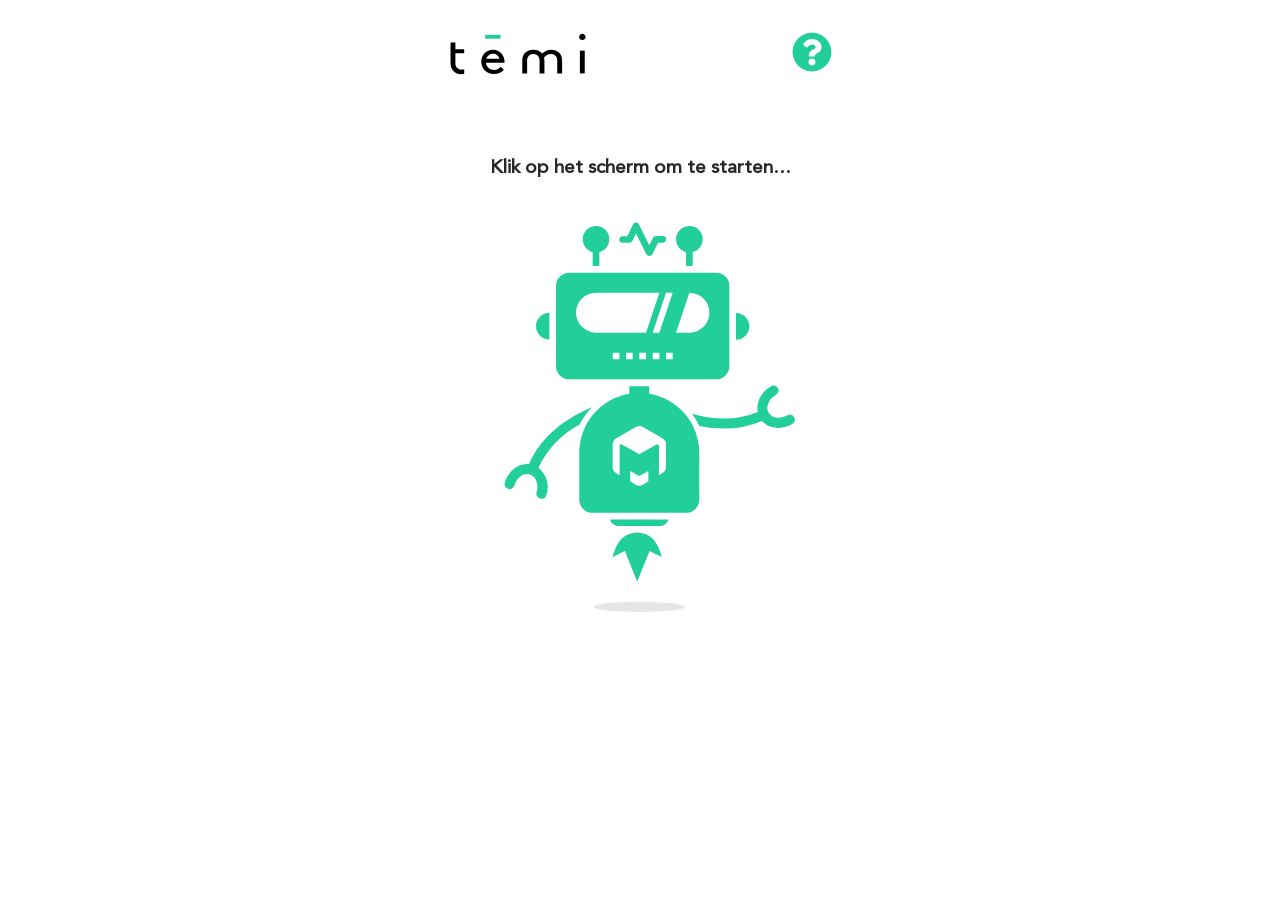
<file: index.html>
<!DOCTYPE html>
<html lang="en">
<head>
    <meta charset="UTF-8">
    <meta http-equiv="X-UA-Compatible" content="IE=edge">
    <meta name="viewport" content="width=device-width, initial-scale=1.0">
    <title>Temi Mobile</title>

    <link rel="manifest" href="/site.webmanifest" />
    <link rel="mask-icon" href="/safari-pinned-tab.svg" color="#5bbad5" />
    <meta name="msapplication-TileColor" content="#da532c" />
    <meta name="theme-color" content="#ffffff" />

    <link rel="stylesheet" href="Style/normalize.css" />
    <link rel="stylesheet" href="Style/screen.css" />
    <script src="https://cdnjs.cloudflare.com/ajax/libs/gsap/3.8.0/gsap.min.js"></script>
    <script src="script/robot.js"></script>
</head>
<body>
    <main class="c-app">
        <div class="c-nav">
            <svg class="c-logo" xmlns="http://www.w3.org/2000/svg" xmlns:xlink="http://www.w3.org/1999/xlink" id="Layer_1" x="0px" y="0px" width="138.873px" height="43.896px" viewBox="0 0 138.873 43.896" xml:space="preserve"> <g> <rect x="37.16" y="2.884" fill="#21CC98" width="15.376" height="3.809"></rect> <g> <path d="M38.419,26.853h13.092c-0.715-2.989-3.476-5.085-6.341-5.085C42.05,21.768,39.238,23.812,38.419,26.853 M38.011,30.842 c0.255,3.939,3.58,7.078,7.772,7.078c3.581,0,5.524-1.694,6.904-3.189l3.171,2.941c-1.79,2.244-5.216,4.387-10.124,4.387 c-7.007,0-12.428-5.185-12.428-12.215c0-7.027,4.91-12.213,11.711-12.213c6.699,0,11.558,5.285,11.558,12.213 c0,0.201,0,0.55-0.052,0.998H38.011z"></path> </g> <rect x="131.905" y="18.643" width="4.859" height="22.768"></rect> <g> <path d="M111.921,21.575c-1.999-2.446-5.123-3.944-8.555-3.944c-4.355,0-6.967,1.746-9.168,3.896 c-2-2.347-4.605-3.942-9.174-3.896c-0.047,0,0.188,0,0,0c-3.433,0-6.559,1.498-8.555,3.944c-1.486,1.799-2.203,4.095-2.203,8.04 V41.6h4.864V28.865c0-2.396,0.515-3.693,1.384-4.692c1.077-1.249,2.717-2.049,4.51-2.049c0.184,0,0,0,0,0 c2.477-0.034,4.104,0.802,5.176,2.049c0.871,0.999,1.385,2.296,1.385,4.692V41.6h4.865V29.615c0-1.647-0.152-2.996-0.41-4.146 c1.588-1.599,3.843-3.347,7.326-3.347c1.793,0,3.432,0.8,4.507,2.049c0.87,0.997,1.383,2.296,1.383,4.692v12.734h4.866V29.615 C114.122,25.67,113.405,23.374,111.921,21.575"></path> <path d="M134.31,1.748c1.789,0,3.221,1.396,3.221,3.141c0,1.742-1.432,3.09-3.221,3.09s-3.172-1.348-3.172-3.09 C131.138,3.145,132.521,1.748,134.31,1.748"></path> <path d="M7.388,27.502v-5.538v-0.749h8.811v-3.988H7.388v-6.62H2.53v6.62v0.992v2.996v6.287v2.683c0,3.938,0.717,6.23,2.198,8.026 c1.995,2.442,5.115,3.938,8.54,3.938c0.636,0,2.053-0.018,2.931-0.303v-4.563c-0.878,0.285-2.289,0.381-2.931,0.381 c-1.789,0-3.425-0.799-4.499-2.046c-0.87-0.995-1.382-2.293-1.382-4.685L7.388,27.502L7.388,27.502z"></path> </g> </g> </svg> 
            <a class="c-help" href="help_bevestigen.html">
                <!-- <img src="http://www.w3.org/2000/svg"> -->
                <svg class="c-help__symbol" aria-hidden="true" focusable="false" data-prefix="fas" data-icon="question-circle" class="svg-inline--fa fa-question-circle fa-w-16" role="img" xmlns="http://www.w3.org/2000/svg" viewBox="0 0 512 512"><path fill="#22ce99" d="M504 256c0 136.997-111.043 248-248 248S8 392.997 8 256C8 119.083 119.043 8 256 8s248 111.083 248 248zM262.655 90c-54.497 0-89.255 22.957-116.549 63.758-3.536 5.286-2.353 12.415 2.715 16.258l34.699 26.31c5.205 3.947 12.621 3.008 16.665-2.122 17.864-22.658 30.113-35.797 57.303-35.797 20.429 0 45.698 13.148 45.698 32.958 0 14.976-12.363 22.667-32.534 33.976C247.128 238.528 216 254.941 216 296v4c0 6.627 5.373 12 12 12h56c6.627 0 12-5.373 12-12v-1.333c0-28.462 83.186-29.647 83.186-106.667 0-58.002-60.165-102-116.531-102zM256 338c-25.365 0-46 20.635-46 46 0 25.364 20.635 46 46 46s46-20.636 46-46c0-25.365-20.635-46-46-46z"></path></svg>
            </a>
        </div>
        <a href="qr-code.html">
            <section class="c-page">
                <h2 class="js-text">Klik op het scherm om te starten...</h2>
                <svg class="c-robot js-robot" id="Robot_master" xmlns="http://www.w3.org/2000/svg" viewBox="0 0 100 120">
                    <title>MCT Robot</title>
                    <ellipse class="c-robot__shadow" id="Shadow" cx="49.88" cy="118" rx="18" ry="2"/>
                    <g id="Robot">
                    <g id="Torso">
                        <path id="Arm-right" d="M96.33,63.36a1.5,1.5,0,0,0-2-.54,5.17,5.17,0,0,1-3.41.67,2.95,2.95,0,0,1-2.38-4.13,5.15,5.15,0,0,1,2.29-2.61,1.5,1.5,0,1,0-1.5-2.59,8,8,0,0,0-3.6,4.17,6.25,6.25,0,0,0-.3,3.48c-6.79,2.82-13.8,2.22-19.71.51A20.56,20.56,0,0,1,67.93,66a35.74,35.74,0,0,0,7.3.79,29.15,29.15,0,0,0,11.5-2.29,6.24,6.24,0,0,0,3.63,2,7.77,7.77,0,0,0,1.27.1,8.35,8.35,0,0,0,4.15-1.14A1.51,1.51,0,0,0,96.33,63.36Z" transform="translate(0 0)"/>
                        <g id="Body">
                        <g id="Rocket">
                            <path id="Fire" d="M44.88,100.45c-2,2-3,6-3,6l4-2,4,10,4-10,4,2s-1-4-3-6a7.26,7.26,0,0,0-10,0Z" transform="translate(0 0)"/>
                            <path id="Pipe" d="M41.06,94.55a3,3,0,0,0,2.82,2h12a3,3,0,0,0,2.81-2Z" transform="translate(0 0)"/>
                        </g>
                        <path id="Belly" d="M52.88,56.82V54.55h-6v2.27a18,18,0,0,0-15,17.73v14a4,4,0,0,0,4,4h28a4,4,0,0,0,4-4v-14A18,18,0,0,0,52.88,56.82Zm-.27,26.29-1.64,1a2.2,2.2,0,0,1-2.19,0l-1.63-1V80l2.73,1.51L52.61,80Zm5.27-4.3a2.18,2.18,0,0,1-1.1,1.89l-1,.59V72.47a.47.47,0,0,0-.71-.41L49.88,75l-5.19-2.92a.47.47,0,0,0-.71.41v8.82l-1-.59a2.17,2.17,0,0,1-1.09-1.89V72.1A2.18,2.18,0,0,1,43,70.2l5.81-3.36a2.2,2.2,0,0,1,2.19,0l5.81,3.36a2.18,2.18,0,0,1,1.1,1.9Z" transform="translate(0 0)"/>
                        </g>
                        <path id="Arm-left" d="M35.35,60.58C26.41,64.33,20,70.15,16.78,77.47c-3.08-.27-6.17,2-7.24,5.5a1.5,1.5,0,1,0,2.87.87c.72-2.37,2.81-3.84,4.66-3.28s2.76,3,2,5.33a1.5,1.5,0,0,0,1,1.87,1.31,1.31,0,0,0,.44.07A1.51,1.51,0,0,0,22,86.77a7.43,7.43,0,0,0-2.37-8.25A28.65,28.65,0,0,1,32,65.58a20,20,0,0,1,3.71-5.16Z" transform="translate(0 0)"/>
                    </g>
                    <g id="Head">
                        <path id="Face" d="M72.91,20.5h-44a4,4,0,0,0-4,4v24a4,4,0,0,0,4,4h44a4,4,0,0,0,4-4v-24A4,4,0,0,0,72.91,20.5Zm-29,26h-2v-2h2Zm4,0h-2v-2h2Zm4,0h-2v-2h2Zm-15-8a6,6,0,0,1,0-12h19l-4,12Zm19,8h-2v-2h2Zm4,0h-2v-2h2Zm-4-8h-2l4-12h2Zm13.24-1.76a5.94,5.94,0,0,1-4.24,1.76h-4l4-12a6,6,0,0,1,6,6A5.94,5.94,0,0,1,69.15,36.74Z" transform="translate(0 0)"/>
                        <path id="Ear-right" d="M78.91,32.62h0a4,4,0,0,1,4,4h0a4,4,0,0,1-4,4h0v-8Z" transform="translate(0 0)"/>
                        <path id="Ear-left" d="M22.91,32.53h0v8h0a4,4,0,0,1-4-4h0A4,4,0,0,1,22.91,32.53Z" transform="translate(0 0)"/>
                        <g id="Top">
                        <path id="Antenna-left" d="M40.91,10.5a4,4,0,1,0-5,3.86V18.5h2V14.36A4,4,0,0,0,40.91,10.5Z" transform="translate(0 0)"/>
                        <path id="Antenna-right" d="M68.91,10.5a4,4,0,1,0-5,3.86V18.5h2V14.36A4,4,0,0,0,68.91,10.5Z" transform="translate(0 0)"/>
                        <path id="Signal" d="M52.91,15.5A1,1,0,0,1,52,15l-3.1-6.21L47.8,11a1,1,0,0,1-.89.55h-2a1,1,0,0,1,0-2h1.38L48,6.05a1,1,0,0,1,1.79,0l3.11,6.22L54,10.05a1,1,0,0,1,.9-.55h2a1,1,0,0,1,0,2H55.53L53.8,15A1,1,0,0,1,52.91,15.5Z" transform="translate(0 0)"/>
                        </g>
                    </g>
                    </g>
                </svg>
            </section>
        </a>
    </main>
</body>
</html>
</file>
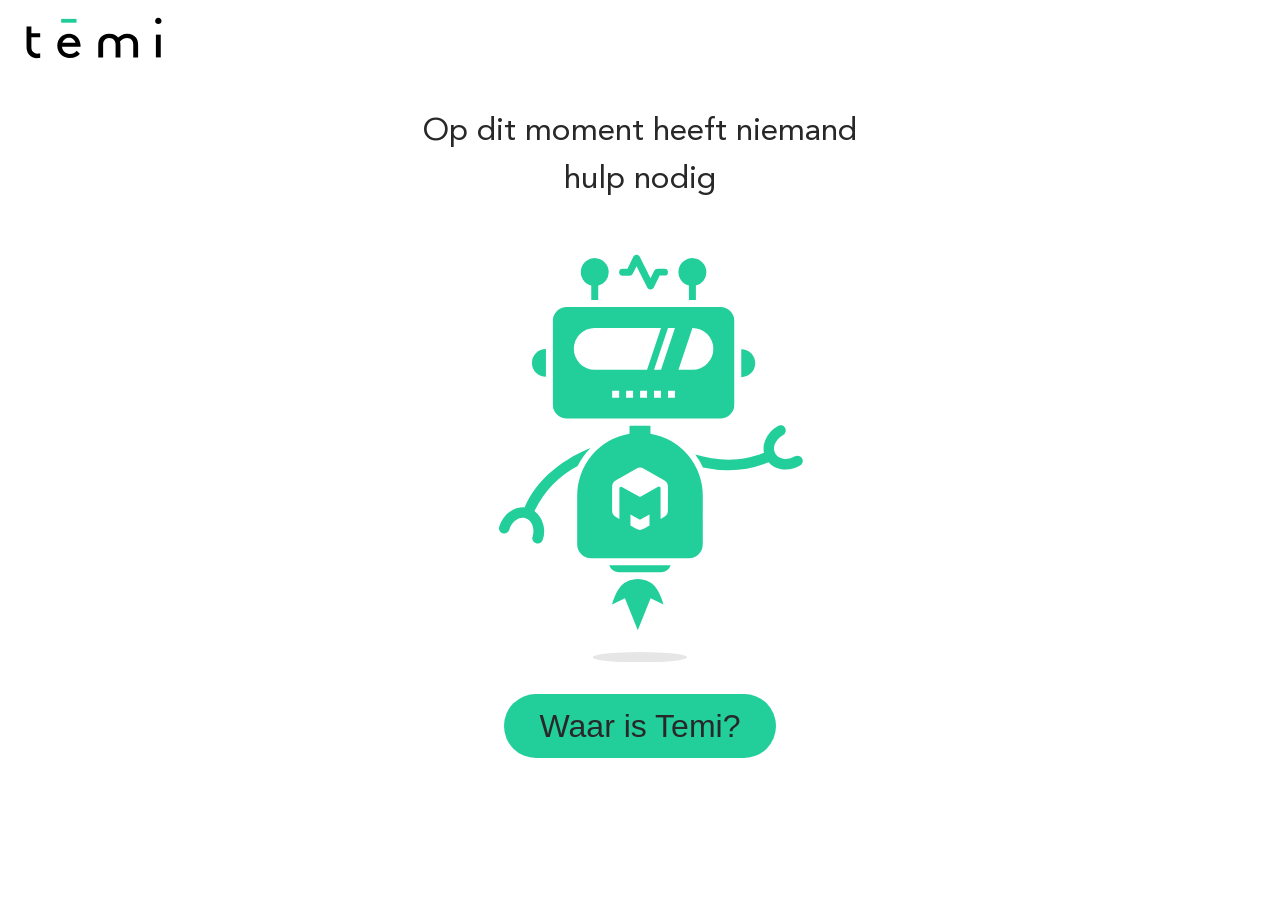
<file: Admin-webapp/index.html>
<!DOCTYPE html>
<html lang="nl">
<head>
    <meta charset="utf-8">
    <meta http-equiv="x-ua-compatible" content="ie=edge">
    <meta name="description" content="This is my HTML5 boilerplate.">
    <meta name="viewport" content="width=device-width, initial-scale=1.0">
    <title>Admin</title>
    <link rel="stylesheet" href="../Style/normalize.css">
    <link rel="stylesheet" href="../Style/screen.css">
    <link rel="preconnect" href="https://fonts.googleapis.com">
    <link rel="preconnect" href="https://fonts.gstatic.com" crossorigin>
    <link href="https://fonts.googleapis.com/css2?family=Inter:wght@400;500;600&family=Open+Sans:ital,wght@0,400;0,600;1,500&display=swap" rel="stylesheet">
</head>
<body id="welkomscherm">
    <div class="o-row">
        <div class="c-logo">
            <svg xmlns="http://www.w3.org/2000/svg" xmlns:xlink="http://www.w3.org/1999/xlink" id="Layer_1" x="0px" y="0px" width="138.873px" height="43.896px" viewBox="0 0 138.873 43.896" xml:space="preserve"> 
                <g> 
                    <rect x="37.16" y="2.884" fill="#21CC98" width="15.376" height="3.809"></rect> 
                    <g> 
                        <path d="M38.419,26.853h13.092c-0.715-2.989-3.476-5.085-6.341-5.085C42.05,21.768,39.238,23.812,38.419,26.853 M38.011,30.842 c0.255,3.939,3.58,7.078,7.772,7.078c3.581,0,5.524-1.694,6.904-3.189l3.171,2.941c-1.79,2.244-5.216,4.387-10.124,4.387 c-7.007,0-12.428-5.185-12.428-12.215c0-7.027,4.91-12.213,11.711-12.213c6.699,0,11.558,5.285,11.558,12.213 c0,0.201,0,0.55-0.052,0.998H38.011z"></path> 
                    </g> 
                    <rect x="131.905" y="18.643" width="4.859" height="22.768"></rect> 
                    <g> 
                        <path d="M111.921,21.575c-1.999-2.446-5.123-3.944-8.555-3.944c-4.355,0-6.967,1.746-9.168,3.896 c-2-2.347-4.605-3.942-9.174-3.896c-0.047,0,0.188,0,0,0c-3.433,0-6.559,1.498-8.555,3.944c-1.486,1.799-2.203,4.095-2.203,8.04 V41.6h4.864V28.865c0-2.396,0.515-3.693,1.384-4.692c1.077-1.249,2.717-2.049,4.51-2.049c0.184,0,0,0,0,0 c2.477-0.034,4.104,0.802,5.176,2.049c0.871,0.999,1.385,2.296,1.385,4.692V41.6h4.865V29.615c0-1.647-0.152-2.996-0.41-4.146 c1.588-1.599,3.843-3.347,7.326-3.347c1.793,0,3.432,0.8,4.507,2.049c0.87,0.997,1.383,2.296,1.383,4.692v12.734h4.866V29.615 C114.122,25.67,113.405,23.374,111.921,21.575"></path> 
                        <path d="M134.31,1.748c1.789,0,3.221,1.396,3.221,3.141c0,1.742-1.432,3.09-3.221,3.09s-3.172-1.348-3.172-3.09 C131.138,3.145,132.521,1.748,134.31,1.748"></path> 
                        <path d="M7.388,27.502v-5.538v-0.749h8.811v-3.988H7.388v-6.62H2.53v6.62v0.992v2.996v6.287v2.683c0,3.938,0.717,6.23,2.198,8.026 c1.995,2.442,5.115,3.938,8.54,3.938c0.636,0,2.053-0.018,2.931-0.303v-4.563c-0.878,0.285-2.289,0.381-2.931,0.381 c-1.789,0-3.425-0.799-4.499-2.046c-0.87-0.995-1.382-2.293-1.382-4.685L7.388,27.502L7.388,27.502z"></path> 
                    </g> 
                </g> 
            </svg>
        </div>
        <div class="c-message">
            <p>Op dit moment heeft niemand hulp nodig</p>
        </div>
        <div class="c-robot__admin">
            <svg class="js-robot" id="Robot_master" xmlns="http://www.w3.org/2000/svg" viewBox="0 0 100 120">
                <title>MCT Robot</title>
                <ellipse class="c-robot__shadow" id="Shadow" cx="49.88" cy="118" rx="18" ry="2"/>
                <g id="Robot">
                <g id="Torso">
                    <path id="Arm-right" d="M96.33,63.36a1.5,1.5,0,0,0-2-.54,5.17,5.17,0,0,1-3.41.67,2.95,2.95,0,0,1-2.38-4.13,5.15,5.15,0,0,1,2.29-2.61,1.5,1.5,0,1,0-1.5-2.59,8,8,0,0,0-3.6,4.17,6.25,6.25,0,0,0-.3,3.48c-6.79,2.82-13.8,2.22-19.71.51A20.56,20.56,0,0,1,67.93,66a35.74,35.74,0,0,0,7.3.79,29.15,29.15,0,0,0,11.5-2.29,6.24,6.24,0,0,0,3.63,2,7.77,7.77,0,0,0,1.27.1,8.35,8.35,0,0,0,4.15-1.14A1.51,1.51,0,0,0,96.33,63.36Z" transform="translate(0 0)"/>
                    <g id="Body">
                    <g id="Rocket">
                        <path id="Fire" d="M44.88,100.45c-2,2-3,6-3,6l4-2,4,10,4-10,4,2s-1-4-3-6a7.26,7.26,0,0,0-10,0Z" transform="translate(0 0)"/>
                        <path id="Pipe" d="M41.06,94.55a3,3,0,0,0,2.82,2h12a3,3,0,0,0,2.81-2Z" transform="translate(0 0)"/>
                    </g>
                    <path id="Belly" d="M52.88,56.82V54.55h-6v2.27a18,18,0,0,0-15,17.73v14a4,4,0,0,0,4,4h28a4,4,0,0,0,4-4v-14A18,18,0,0,0,52.88,56.82Zm-.27,26.29-1.64,1a2.2,2.2,0,0,1-2.19,0l-1.63-1V80l2.73,1.51L52.61,80Zm5.27-4.3a2.18,2.18,0,0,1-1.1,1.89l-1,.59V72.47a.47.47,0,0,0-.71-.41L49.88,75l-5.19-2.92a.47.47,0,0,0-.71.41v8.82l-1-.59a2.17,2.17,0,0,1-1.09-1.89V72.1A2.18,2.18,0,0,1,43,70.2l5.81-3.36a2.2,2.2,0,0,1,2.19,0l5.81,3.36a2.18,2.18,0,0,1,1.1,1.9Z" transform="translate(0 0)"/>
                    </g>
                    <path id="Arm-left" d="M35.35,60.58C26.41,64.33,20,70.15,16.78,77.47c-3.08-.27-6.17,2-7.24,5.5a1.5,1.5,0,1,0,2.87.87c.72-2.37,2.81-3.84,4.66-3.28s2.76,3,2,5.33a1.5,1.5,0,0,0,1,1.87,1.31,1.31,0,0,0,.44.07A1.51,1.51,0,0,0,22,86.77a7.43,7.43,0,0,0-2.37-8.25A28.65,28.65,0,0,1,32,65.58a20,20,0,0,1,3.71-5.16Z" transform="translate(0 0)"/>
                </g>
                <g id="Head">
                    <path id="Face" d="M72.91,20.5h-44a4,4,0,0,0-4,4v24a4,4,0,0,0,4,4h44a4,4,0,0,0,4-4v-24A4,4,0,0,0,72.91,20.5Zm-29,26h-2v-2h2Zm4,0h-2v-2h2Zm4,0h-2v-2h2Zm-15-8a6,6,0,0,1,0-12h19l-4,12Zm19,8h-2v-2h2Zm4,0h-2v-2h2Zm-4-8h-2l4-12h2Zm13.24-1.76a5.94,5.94,0,0,1-4.24,1.76h-4l4-12a6,6,0,0,1,6,6A5.94,5.94,0,0,1,69.15,36.74Z" transform="translate(0 0)"/>
                    <path id="Ear-right" d="M78.91,32.62h0a4,4,0,0,1,4,4h0a4,4,0,0,1-4,4h0v-8Z" transform="translate(0 0)"/>
                    <path id="Ear-left" d="M22.91,32.53h0v8h0a4,4,0,0,1-4-4h0A4,4,0,0,1,22.91,32.53Z" transform="translate(0 0)"/>
                    <g id="Top">
                    <path id="Antenna-left" d="M40.91,10.5a4,4,0,1,0-5,3.86V18.5h2V14.36A4,4,0,0,0,40.91,10.5Z" transform="translate(0 0)"/>
                    <path id="Antenna-right" d="M68.91,10.5a4,4,0,1,0-5,3.86V18.5h2V14.36A4,4,0,0,0,68.91,10.5Z" transform="translate(0 0)"/>
                    <path id="Signal" d="M52.91,15.5A1,1,0,0,1,52,15l-3.1-6.21L47.8,11a1,1,0,0,1-.89.55h-2a1,1,0,0,1,0-2h1.38L48,6.05a1,1,0,0,1,1.79,0l3.11,6.22L54,10.05a1,1,0,0,1,.9-.55h2a1,1,0,0,1,0,2H55.53L53.8,15A1,1,0,0,1,52.91,15.5Z" transform="translate(0 0)"/>
                    </g>
                </g>
                </g>
            </svg>
            <script src="https://cdnjs.cloudflare.com/ajax/libs/gsap/3.8.0/gsap.min.js"></script>
            <script src="/script/robot.js"></script>
        </div>
        <div class="c-button-flex">
            <button class="c-button"><a href="/Admin-webapp/temi_locatie.html">Waar is Temi?</a></button>
        </div>
    </div>
</body>
</html>
</file>
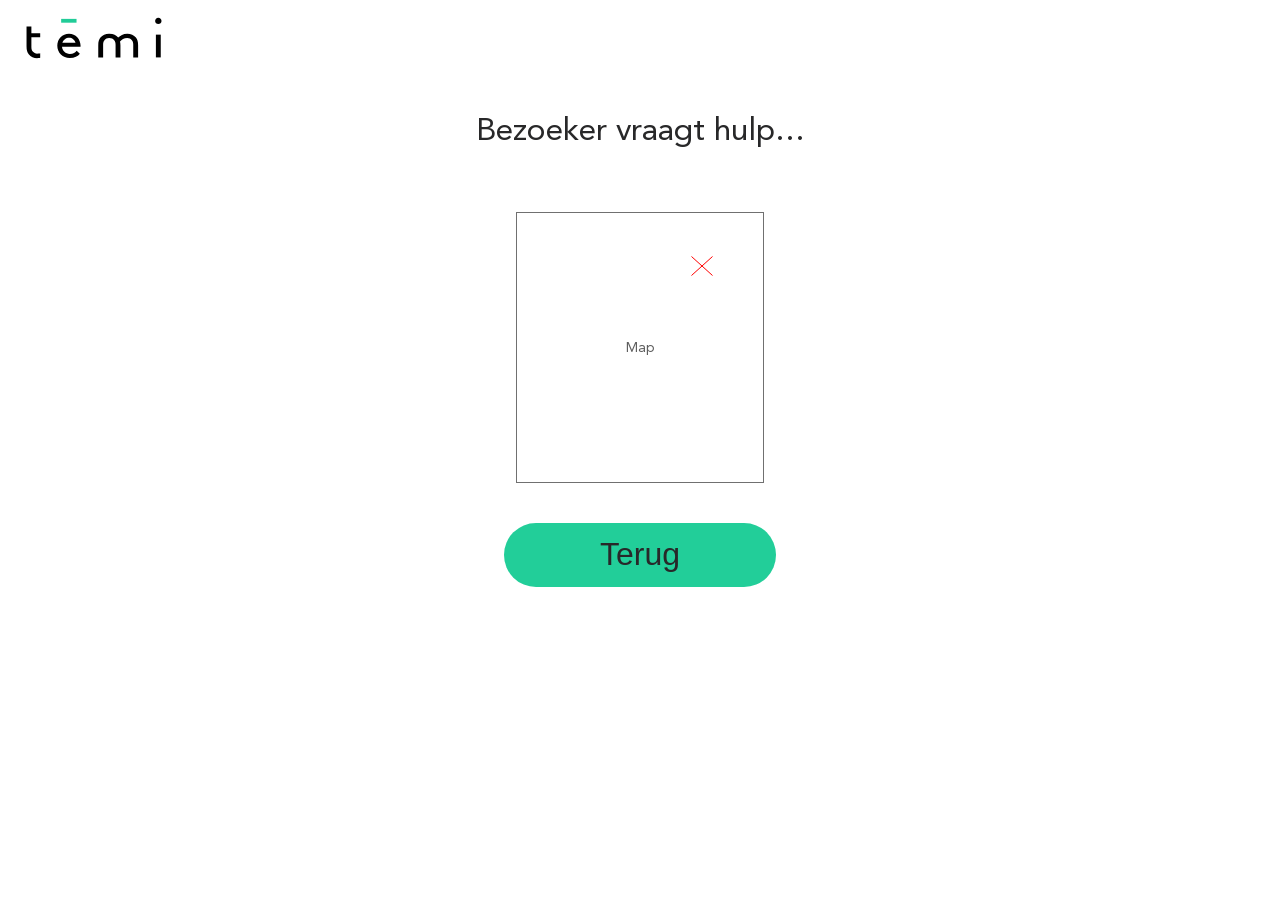
<file: bezoeker_hulp.html>
<!DOCTYPE html>
<html lang="nl">
<head>
    <meta charset="utf-8">
    <meta http-equiv="x-ua-compatible" content="ie=edge">
    <meta name="description" content="This is my HTML5 boilerplate.">
    <meta name="viewport" content="width=device-width, initial-scale=1.0">
    <title>Hulp bezoeker</title>
    <link rel="stylesheet" href="/Style/normalize.css">
    <link rel="stylesheet" href="/Style/screen.css">
    <link rel="preconnect" href="https://fonts.googleapis.com">
    <link rel="preconnect" href="https://fonts.gstatic.com" crossorigin>
    <link href="https://fonts.googleapis.com/css2?family=Inter:wght@400;500;600&family=Open+Sans:ital,wght@0,400;0,600;1,500&display=swap" rel="stylesheet">
</head>
<body id="welkomscherm">
    <div class="o-row">
        <div class="c-logo">
            <svg xmlns="http://www.w3.org/2000/svg" xmlns:xlink="http://www.w3.org/1999/xlink" id="Layer_1" x="0px" y="0px" width="138.873px" height="43.896px" viewBox="0 0 138.873 43.896" xml:space="preserve"> 
                <g> 
                    <rect x="37.16" y="2.884" fill="#21CC98" width="15.376" height="3.809"></rect> 
                    <g> 
                        <path d="M38.419,26.853h13.092c-0.715-2.989-3.476-5.085-6.341-5.085C42.05,21.768,39.238,23.812,38.419,26.853 M38.011,30.842 c0.255,3.939,3.58,7.078,7.772,7.078c3.581,0,5.524-1.694,6.904-3.189l3.171,2.941c-1.79,2.244-5.216,4.387-10.124,4.387 c-7.007,0-12.428-5.185-12.428-12.215c0-7.027,4.91-12.213,11.711-12.213c6.699,0,11.558,5.285,11.558,12.213 c0,0.201,0,0.55-0.052,0.998H38.011z"></path> 
                    </g> 
                    <rect x="131.905" y="18.643" width="4.859" height="22.768"></rect> 
                    <g> 
                        <path d="M111.921,21.575c-1.999-2.446-5.123-3.944-8.555-3.944c-4.355,0-6.967,1.746-9.168,3.896 c-2-2.347-4.605-3.942-9.174-3.896c-0.047,0,0.188,0,0,0c-3.433,0-6.559,1.498-8.555,3.944c-1.486,1.799-2.203,4.095-2.203,8.04 V41.6h4.864V28.865c0-2.396,0.515-3.693,1.384-4.692c1.077-1.249,2.717-2.049,4.51-2.049c0.184,0,0,0,0,0 c2.477-0.034,4.104,0.802,5.176,2.049c0.871,0.999,1.385,2.296,1.385,4.692V41.6h4.865V29.615c0-1.647-0.152-2.996-0.41-4.146 c1.588-1.599,3.843-3.347,7.326-3.347c1.793,0,3.432,0.8,4.507,2.049c0.87,0.997,1.383,2.296,1.383,4.692v12.734h4.866V29.615 C114.122,25.67,113.405,23.374,111.921,21.575"></path> 
                        <path d="M134.31,1.748c1.789,0,3.221,1.396,3.221,3.141c0,1.742-1.432,3.09-3.221,3.09s-3.172-1.348-3.172-3.09 C131.138,3.145,132.521,1.748,134.31,1.748"></path> 
                        <path d="M7.388,27.502v-5.538v-0.749h8.811v-3.988H7.388v-6.62H2.53v6.62v0.992v2.996v6.287v2.683c0,3.938,0.717,6.23,2.198,8.026 c1.995,2.442,5.115,3.938,8.54,3.938c0.636,0,2.053-0.018,2.931-0.303v-4.563c-0.878,0.285-2.289,0.381-2.931,0.381 c-1.789,0-3.425-0.799-4.499-2.046c-0.87-0.995-1.382-2.293-1.382-4.685L7.388,27.502L7.388,27.502z"></path> 
                    </g> 
                </g> 
            </svg>
        </div>
        <div class="c-message">
            <p>Bezoeker vraagt hulp...</p>
        </div>
        <div class="c-map">
            <svg xmlns="http://www.w3.org/2000/svg" width="248" height="271" viewBox="0 0 248 271">
                <g id="Group_194" data-name="Group 194" transform="translate(-56 -212)">
                  <g id="Rectangle_2" data-name="Rectangle 2" transform="translate(56 212)" fill="#fff" stroke="#707070" stroke-width="1">
                    <rect width="248" height="271" stroke="none"/>
                    <rect x="0.5" y="0.5" width="247" height="270" fill="none"/>
                  </g>
                  <line id="Line_1" data-name="Line 1" x2="21" y2="19" transform="translate(231.5 256.5)" fill="none" stroke="red" stroke-width="1"/>
                  <line id="Line_2" data-name="Line 2" x1="21" y2="19" transform="translate(231.5 256.5)" fill="none" stroke="red" stroke-width="1"/>
                  <text id="Map" transform="translate(180 352)" fill="#5f5f5f" font-size="14" font-family="AvenirLTStd-Roman, Avenir LT Std"><tspan x="-14.259" y="0">Map</tspan></text>
                </g>
              </svg>              
        </div>
        <div class="c-button-flex">
            <button class="c-button"><a href="/Admin-webapp/index.html">Terug</a></button>
        </div>
    </div>
</body>
</html>
</file>
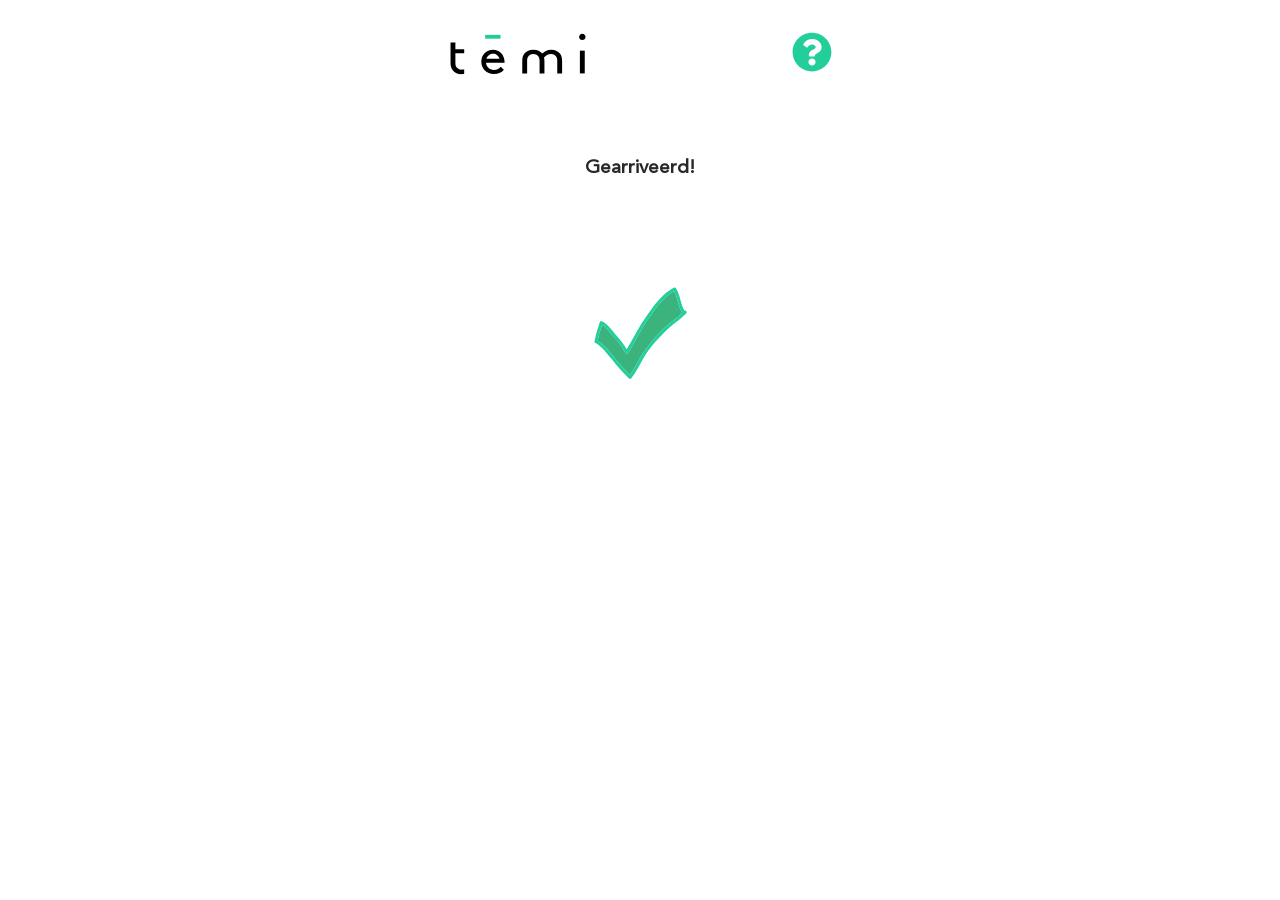
<file: gearriveerd.html>
<!DOCTYPE html>
<html lang="en">
  <head>
    <meta charset="UTF-8" />
    <meta http-equiv="X-UA-Compatible" content="IE=edge" />
    <meta name="viewport" content="width=device-width, initial-scale=1.0" />
    <title>Temi Mobile</title>

    <link rel="manifest" href="/site.webmanifest" />
    <link rel="mask-icon" href="/safari-pinned-tab.svg" color="#5bbad5" />
    <meta name="msapplication-TileColor" content="#da532c" />
    <meta name="theme-color" content="#ffffff" />

    <link rel="stylesheet" href="Style/normalize.css" />
    <link rel="stylesheet" href="Style/screen.css" />
  </head>
  <body>
    <main class="c-app">
      <div class="c-nav">
        <svg class="c-logo" xmlns="http://www.w3.org/2000/svg" xmlns:xlink="http://www.w3.org/1999/xlink" id="Layer_1" x="0px" y="0px" width="138.873px" height="43.896px" viewBox="0 0 138.873 43.896" xml:space="preserve">
          <g>
            <rect x="37.16" y="2.884" fill="#21CC98" width="15.376" height="3.809"></rect>
            <g><path d="M38.419,26.853h13.092c-0.715-2.989-3.476-5.085-6.341-5.085C42.05,21.768,39.238,23.812,38.419,26.853 M38.011,30.842 c0.255,3.939,3.58,7.078,7.772,7.078c3.581,0,5.524-1.694,6.904-3.189l3.171,2.941c-1.79,2.244-5.216,4.387-10.124,4.387 c-7.007,0-12.428-5.185-12.428-12.215c0-7.027,4.91-12.213,11.711-12.213c6.699,0,11.558,5.285,11.558,12.213 c0,0.201,0,0.55-0.052,0.998H38.011z"></path></g>
            <rect x="131.905" y="18.643" width="4.859" height="22.768"></rect>
            <g>
              <path d="M111.921,21.575c-1.999-2.446-5.123-3.944-8.555-3.944c-4.355,0-6.967,1.746-9.168,3.896 c-2-2.347-4.605-3.942-9.174-3.896c-0.047,0,0.188,0,0,0c-3.433,0-6.559,1.498-8.555,3.944c-1.486,1.799-2.203,4.095-2.203,8.04 V41.6h4.864V28.865c0-2.396,0.515-3.693,1.384-4.692c1.077-1.249,2.717-2.049,4.51-2.049c0.184,0,0,0,0,0 c2.477-0.034,4.104,0.802,5.176,2.049c0.871,0.999,1.385,2.296,1.385,4.692V41.6h4.865V29.615c0-1.647-0.152-2.996-0.41-4.146 c1.588-1.599,3.843-3.347,7.326-3.347c1.793,0,3.432,0.8,4.507,2.049c0.87,0.997,1.383,2.296,1.383,4.692v12.734h4.866V29.615 C114.122,25.67,113.405,23.374,111.921,21.575"></path>
              <path d="M134.31,1.748c1.789,0,3.221,1.396,3.221,3.141c0,1.742-1.432,3.09-3.221,3.09s-3.172-1.348-3.172-3.09 C131.138,3.145,132.521,1.748,134.31,1.748"></path>
              <path d="M7.388,27.502v-5.538v-0.749h8.811v-3.988H7.388v-6.62H2.53v6.62v0.992v2.996v6.287v2.683c0,3.938,0.717,6.23,2.198,8.026 c1.995,2.442,5.115,3.938,8.54,3.938c0.636,0,2.053-0.018,2.931-0.303v-4.563c-0.878,0.285-2.289,0.381-2.931,0.381 c-1.789,0-3.425-0.799-4.499-2.046c-0.87-0.995-1.382-2.293-1.382-4.685L7.388,27.502L7.388,27.502z"></path>
            </g>
          </g>
        </svg>
        <a class="c-help" href="help_bevestigen.html">
          <!-- <img src="http://www.w3.org/2000/svg"> -->
          <svg class="c-help__symbol" aria-hidden="true" focusable="false" data-prefix="fas" data-icon="question-circle" class="svg-inline--fa fa-question-circle fa-w-16" role="img" xmlns="http://www.w3.org/2000/svg" viewBox="0 0 512 512"><path fill="#22ce99" d="M504 256c0 136.997-111.043 248-248 248S8 392.997 8 256C8 119.083 119.043 8 256 8s248 111.083 248 248zM262.655 90c-54.497 0-89.255 22.957-116.549 63.758-3.536 5.286-2.353 12.415 2.715 16.258l34.699 26.31c5.205 3.947 12.621 3.008 16.665-2.122 17.864-22.658 30.113-35.797 57.303-35.797 20.429 0 45.698 13.148 45.698 32.958 0 14.976-12.363 22.667-32.534 33.976C247.128 238.528 216 254.941 216 296v4c0 6.627 5.373 12 12 12h56c6.627 0 12-5.373 12-12v-1.333c0-28.462 83.186-29.647 83.186-106.667 0-58.002-60.165-102-116.531-102zM256 338c-25.365 0-46 20.635-46 46 0 25.364 20.635 46 46 46s46-20.636 46-46c0-25.365-20.635-46-46-46z"></path></svg>
        </a>
      </div>
      <section class="c-page">
        <h2>Gearriveerd!</h2>
        <svg class="c-done" xmlns="http://www.w3.org/2000/svg"  viewBox="0 0 512 512" width="240px" height="240px">
          <animateTransform attributeName="transform" type="scale" from="0 0" to="1 1" begin="0s" dur="2s" fill="freeze"></animateTransform>
          <path fill="#3AB37C" d="M424.3,180c-1-1.2-1.5-2.8-1.5-4.3c-14.8-26.1-15.7-58-30.5-84.1c-41.7,23.4-70.2,65.1-97.4,103.1c-16.4,22.9-31.1,46.4-44.6,71.1c-13.6,24.8-26.8,49.9-42,73.8c-2.2,3.4-7.9,5-10.3,0.7c-7.2-13.3-15.3-26.2-24.6-38.2c-8-10.3-17.1-19.5-25.3-29.6c-12.7-15.7-26.3-34.5-43.9-45.4c-6.4,21-13.9,41.8-17.2,63.6c24.6,15.9,43.4,38.9,61.5,61.6c21.2,26.6,43.1,52,66.9,76.3c15.4-20.1,26-43.5,38.8-65.3c15.1-25.7,32.7-49.4,51.4-72.6c18.7-23.2,40.3-43.7,62-63.9c10.2-9.5,22.2-17.3,33.1-26c8.2-6.6,16.2-13.4,23.7-20.7C424.4,180.2,424.4,180.1,424.3,180z"/><path d="M436.2,170.3h-2.8c-16.3-27.7-16.2-62.6-34-89.9c-1.9-3-5.4-3.1-8.3-1.6c-45.6,23.1-76.2,67.7-105.2,108.1c-16.6,23.2-31.6,47-45.4,72c-12.3,22.3-24.1,44.8-37.4,66.6c-6-10.4-12.6-20.4-19.9-29.9c-8.2-10.8-17.8-20.3-26.3-30.8c-15.2-18.7-31.4-40.9-53.7-51.5c-3.7-1.8-7.4,0.5-8.5,4.2c-6.8,23.7-15.8,47-19.5,71.4c0,0.1,0,0.2,0,0.4c-2,2.7-2.2,7.1,1.6,9.4c26.5,15.6,46,40.8,64.9,64.6c22,27.7,45.2,54.1,70.2,79.1c2.3,2.3,6.4,1.8,8.4-0.5c17.2-20.6,28.7-45,41.8-68.2c14.7-25.9,32-50.3,51.1-73.2c19.2-22.9,40-43.7,61.9-64c10.4-9.7,22.6-17.7,33.8-26.6c9-7.2,17.7-14.7,25.9-22.8c2.3-0.5,4.2-2.1,4.6-4.7c0.6-0.6,1.2-1.3,1.8-1.9C445,176.1,441.2,170.3,436.2,170.3z M400.7,201c-10.9,8.7-22.8,16.5-33.1,26c-21.8,20.2-43.4,40.7-62,63.9c-18.7,23.2-36.3,46.8-51.4,72.6c-12.8,21.8-23.4,45.2-38.8,65.3c-23.8-24.2-45.8-49.7-66.9-76.3c-18.1-22.7-37-45.8-61.5-61.6c3.3-21.8,10.8-42.6,17.2-63.6c17.7,10.9,31.2,29.7,43.9,45.4c8.2,10.1,17.3,19.3,25.3,29.6c9.3,12,17.4,24.9,24.6,38.2c2.4,4.4,8.1,2.7,10.3-0.7c15.3-23.9,28.4-49,42-73.8c13.5-24.7,28.2-48.2,44.6-71.1c27.2-38,55.8-79.8,97.4-103.1c14.8,26.1,15.7,58,30.5,84.1c0,1.5,0.5,3.1,1.5,4.3c0,0.1,0.1,0.2,0.1,0.2C416.9,187.6,408.9,194.4,400.7,201z"/></svg>
      </section>
    </main>
    <script>
        setTimeout(function(){
           window.location.href = 'terugroepen.html';
        }, 2000);
     </script>
  </body>
</html>
</file>
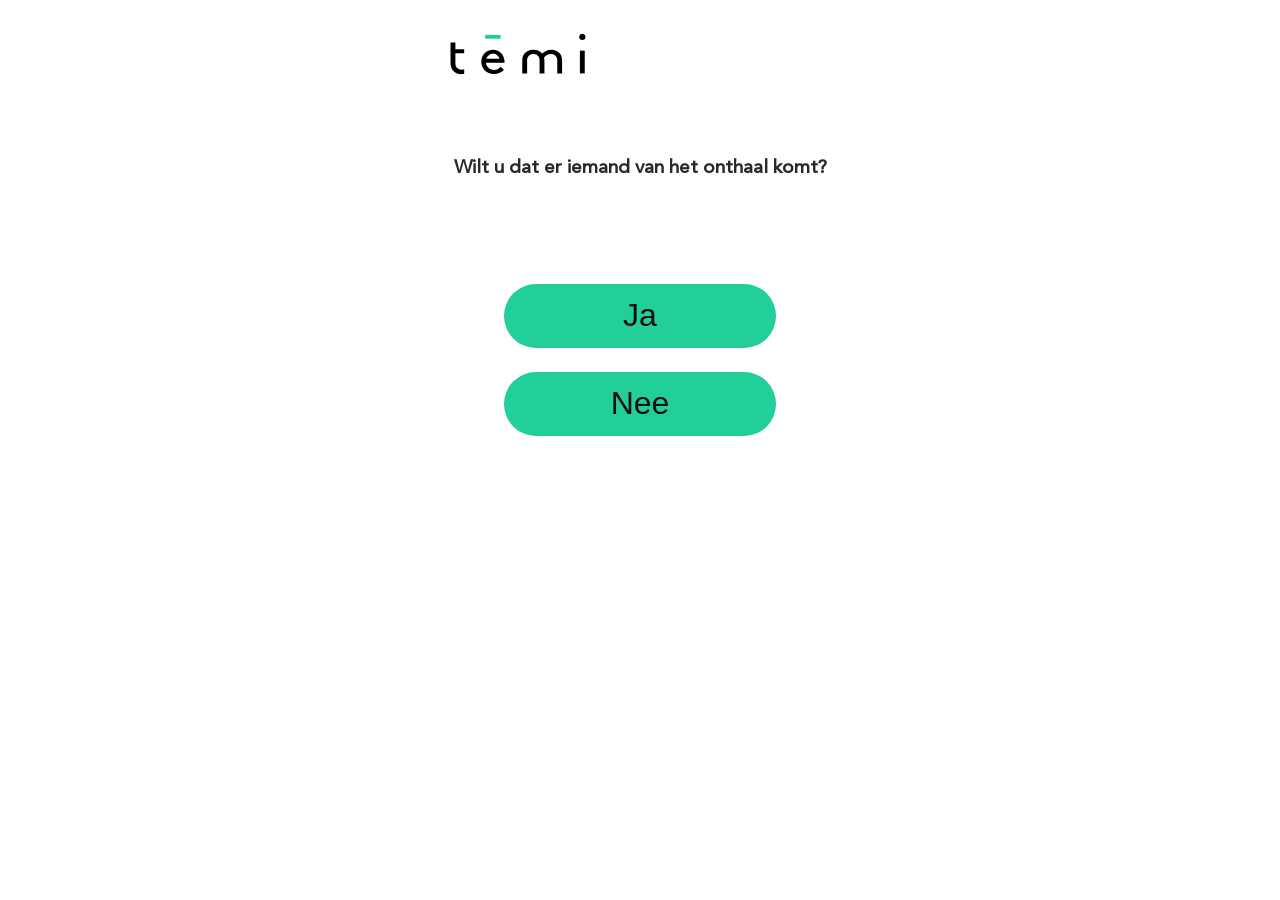
<file: help_bevestigen.html>
<!DOCTYPE html>
<html lang="en">
<head>
    <meta charset="UTF-8">
    <meta http-equiv="X-UA-Compatible" content="IE=edge">
    <meta name="viewport" content="width=device-width, initial-scale=1.0">
    <title>Temi Mobile</title>

    <link rel="manifest" href="/site.webmanifest" />
    <link rel="mask-icon" href="/safari-pinned-tab.svg" color="#5bbad5" />
    <meta name="msapplication-TileColor" content="#da532c" />
    <meta name="theme-color" content="#ffffff" />

    <link rel="stylesheet" href="Style/normalize.css" />
    <link rel="stylesheet" href="Style/screen.css" />
</head>
<body>
    <main class="c-app">
        <div class="c-nav">
            <svg class="c-logo" xmlns="http://www.w3.org/2000/svg" xmlns:xlink="http://www.w3.org/1999/xlink" id="Layer_1" x="0px" y="0px" width="138.873px" height="43.896px" viewBox="0 0 138.873 43.896" xml:space="preserve"> <g> <rect x="37.16" y="2.884" fill="#21CC98" width="15.376" height="3.809"></rect> <g> <path d="M38.419,26.853h13.092c-0.715-2.989-3.476-5.085-6.341-5.085C42.05,21.768,39.238,23.812,38.419,26.853 M38.011,30.842 c0.255,3.939,3.58,7.078,7.772,7.078c3.581,0,5.524-1.694,6.904-3.189l3.171,2.941c-1.79,2.244-5.216,4.387-10.124,4.387 c-7.007,0-12.428-5.185-12.428-12.215c0-7.027,4.91-12.213,11.711-12.213c6.699,0,11.558,5.285,11.558,12.213 c0,0.201,0,0.55-0.052,0.998H38.011z"></path> </g> <rect x="131.905" y="18.643" width="4.859" height="22.768"></rect> <g> <path d="M111.921,21.575c-1.999-2.446-5.123-3.944-8.555-3.944c-4.355,0-6.967,1.746-9.168,3.896 c-2-2.347-4.605-3.942-9.174-3.896c-0.047,0,0.188,0,0,0c-3.433,0-6.559,1.498-8.555,3.944c-1.486,1.799-2.203,4.095-2.203,8.04 V41.6h4.864V28.865c0-2.396,0.515-3.693,1.384-4.692c1.077-1.249,2.717-2.049,4.51-2.049c0.184,0,0,0,0,0 c2.477-0.034,4.104,0.802,5.176,2.049c0.871,0.999,1.385,2.296,1.385,4.692V41.6h4.865V29.615c0-1.647-0.152-2.996-0.41-4.146 c1.588-1.599,3.843-3.347,7.326-3.347c1.793,0,3.432,0.8,4.507,2.049c0.87,0.997,1.383,2.296,1.383,4.692v12.734h4.866V29.615 C114.122,25.67,113.405,23.374,111.921,21.575"></path> <path d="M134.31,1.748c1.789,0,3.221,1.396,3.221,3.141c0,1.742-1.432,3.09-3.221,3.09s-3.172-1.348-3.172-3.09 C131.138,3.145,132.521,1.748,134.31,1.748"></path> <path d="M7.388,27.502v-5.538v-0.749h8.811v-3.988H7.388v-6.62H2.53v6.62v0.992v2.996v6.287v2.683c0,3.938,0.717,6.23,2.198,8.026 c1.995,2.442,5.115,3.938,8.54,3.938c0.636,0,2.053-0.018,2.931-0.303v-4.563c-0.878,0.285-2.289,0.381-2.931,0.381 c-1.789,0-3.425-0.799-4.499-2.046c-0.87-0.995-1.382-2.293-1.382-4.685L7.388,27.502L7.388,27.502z"></path> </g> </g> </svg> 
        </div>
        <section class="c-page">
            <h2 class="c-bottommargin">Wilt u dat er iemand van het onthaal komt?</h2>
            <div class="c-button-flex">
                <a href="hulp_onderweg.html">
                    <button class="c-button">Ja</button>
                </a>
                <button onClick="history.go(-1)" class="c-button">Nee</button>
            </div>
        </section>
    </main>
</body>
</html>
</file>
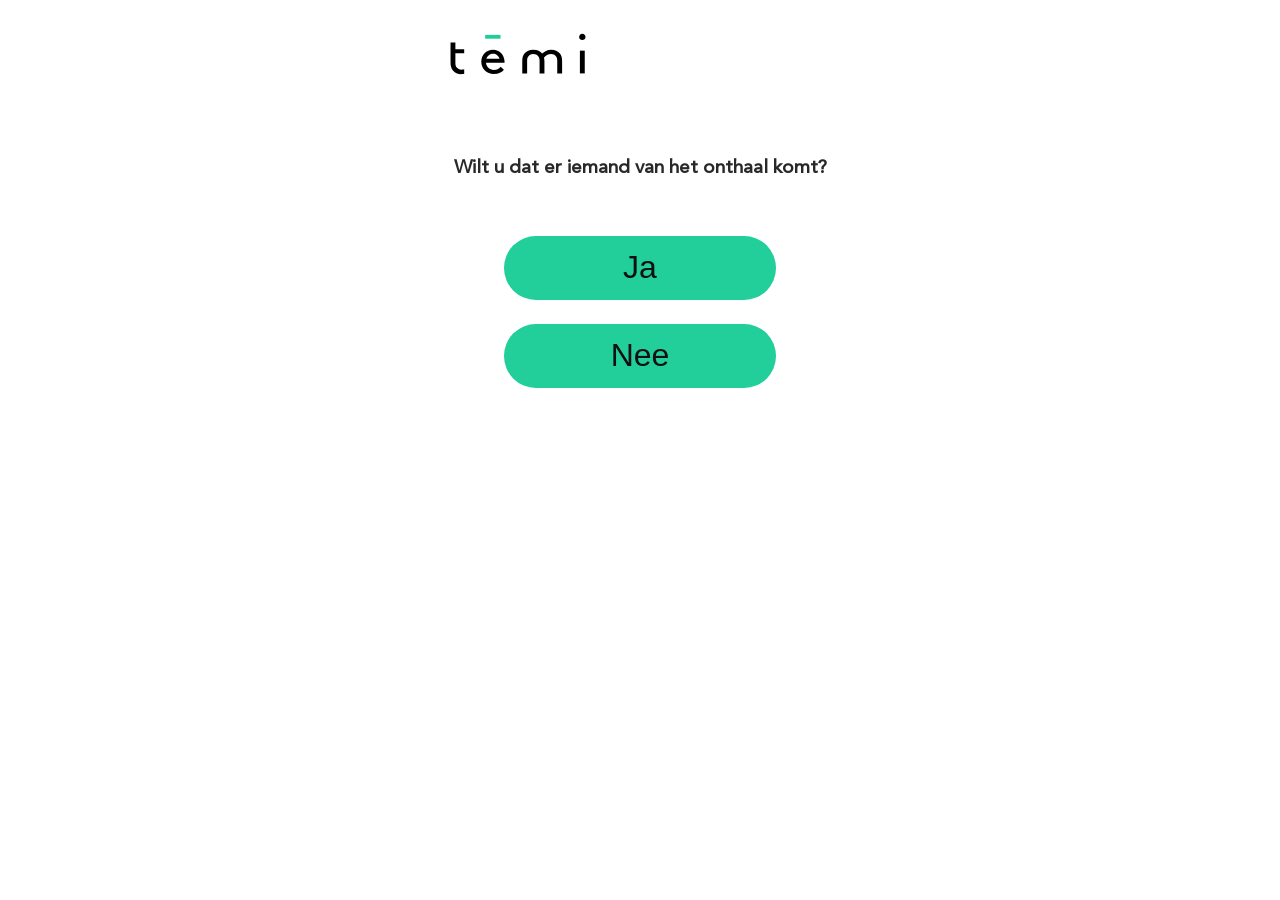
<file: hulp_bevestigen.html>
<!DOCTYPE html>
<html lang="en">
<head>
    <meta charset="UTF-8">
    <meta http-equiv="X-UA-Compatible" content="IE=edge">
    <meta name="viewport" content="width=device-width, initial-scale=1.0">
    <title>Temi Mobile</title>

    <link rel="manifest" href="/site.webmanifest" />
    <link rel="mask-icon" href="/safari-pinned-tab.svg" color="#5bbad5" />
    <meta name="msapplication-TileColor" content="#da532c" />
    <meta name="theme-color" content="#ffffff" />

    <link rel="stylesheet" href="Style/normalize.css" />
    <link rel="stylesheet" href="Style/screen.css" />
</head>
<body>
    <main class="c-app">
        <div class="c-nav">
            <svg class="c-logo" xmlns="http://www.w3.org/2000/svg" xmlns:xlink="http://www.w3.org/1999/xlink" id="Layer_1" x="0px" y="0px" width="138.873px" height="43.896px" viewBox="0 0 138.873 43.896" xml:space="preserve"> <g> <rect x="37.16" y="2.884" fill="#21CC98" width="15.376" height="3.809"></rect> <g> <path d="M38.419,26.853h13.092c-0.715-2.989-3.476-5.085-6.341-5.085C42.05,21.768,39.238,23.812,38.419,26.853 M38.011,30.842 c0.255,3.939,3.58,7.078,7.772,7.078c3.581,0,5.524-1.694,6.904-3.189l3.171,2.941c-1.79,2.244-5.216,4.387-10.124,4.387 c-7.007,0-12.428-5.185-12.428-12.215c0-7.027,4.91-12.213,11.711-12.213c6.699,0,11.558,5.285,11.558,12.213 c0,0.201,0,0.55-0.052,0.998H38.011z"></path> </g> <rect x="131.905" y="18.643" width="4.859" height="22.768"></rect> <g> <path d="M111.921,21.575c-1.999-2.446-5.123-3.944-8.555-3.944c-4.355,0-6.967,1.746-9.168,3.896 c-2-2.347-4.605-3.942-9.174-3.896c-0.047,0,0.188,0,0,0c-3.433,0-6.559,1.498-8.555,3.944c-1.486,1.799-2.203,4.095-2.203,8.04 V41.6h4.864V28.865c0-2.396,0.515-3.693,1.384-4.692c1.077-1.249,2.717-2.049,4.51-2.049c0.184,0,0,0,0,0 c2.477-0.034,4.104,0.802,5.176,2.049c0.871,0.999,1.385,2.296,1.385,4.692V41.6h4.865V29.615c0-1.647-0.152-2.996-0.41-4.146 c1.588-1.599,3.843-3.347,7.326-3.347c1.793,0,3.432,0.8,4.507,2.049c0.87,0.997,1.383,2.296,1.383,4.692v12.734h4.866V29.615 C114.122,25.67,113.405,23.374,111.921,21.575"></path> <path d="M134.31,1.748c1.789,0,3.221,1.396,3.221,3.141c0,1.742-1.432,3.09-3.221,3.09s-3.172-1.348-3.172-3.09 C131.138,3.145,132.521,1.748,134.31,1.748"></path> <path d="M7.388,27.502v-5.538v-0.749h8.811v-3.988H7.388v-6.62H2.53v6.62v0.992v2.996v6.287v2.683c0,3.938,0.717,6.23,2.198,8.026 c1.995,2.442,5.115,3.938,8.54,3.938c0.636,0,2.053-0.018,2.931-0.303v-4.563c-0.878,0.285-2.289,0.381-2.931,0.381 c-1.789,0-3.425-0.799-4.499-2.046c-0.87-0.995-1.382-2.293-1.382-4.685L7.388,27.502L7.388,27.502z"></path> </g> </g> </svg> 
        </div>
        <section class="c-page">
            <h2>Wilt u dat er iemand van het onthaal komt?</h2>
            <div class="c-button-flex">
                <a href="hulp_onderweg.html">
                    <button class="c-button c-buttonmargin">Ja</button>
                </a>
                <button onClick="history.go(-1)" class="c-button">Nee</button>
            </div>
        </section>
    </main>
</body>
</html>
</file>
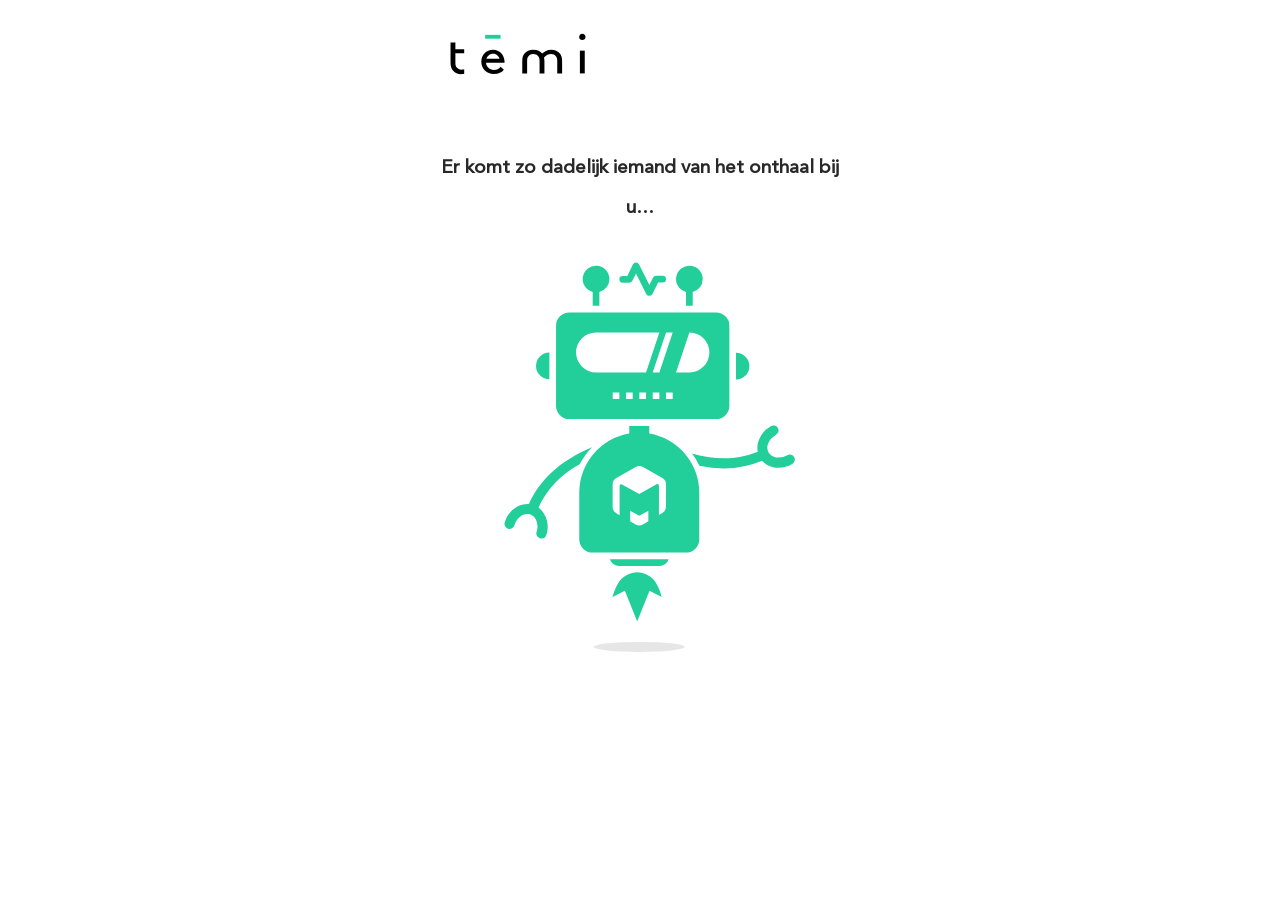
<file: hulp_onderweg.html>
<!DOCTYPE html>
<html lang="en">
<head>
    <meta charset="UTF-8">
    <meta http-equiv="X-UA-Compatible" content="IE=edge">
    <meta name="viewport" content="width=device-width, initial-scale=1.0">
    <title>Temi Mobile</title>

    <link rel="manifest" href="/site.webmanifest" />
    <link rel="mask-icon" href="/safari-pinned-tab.svg" color="#5bbad5" />
    <meta name="msapplication-TileColor" content="#da532c" />
    <meta name="theme-color" content="#ffffff" />

    <link rel="stylesheet" href="Style/normalize.css" />
    <link rel="stylesheet" href="Style/screen.css" />
    <script src="https://cdnjs.cloudflare.com/ajax/libs/gsap/3.8.0/gsap.min.js"></script>
    <script src="script/robot.js"></script>
</head>
<body>
    <main class="c-app">
        <div class="c-nav">
            <svg class="c-logo" xmlns="http://www.w3.org/2000/svg" xmlns:xlink="http://www.w3.org/1999/xlink" id="Layer_1" x="0px" y="0px" width="138.873px" height="43.896px" viewBox="0 0 138.873 43.896" xml:space="preserve"> <g> <rect x="37.16" y="2.884" fill="#21CC98" width="15.376" height="3.809"></rect> <g> <path d="M38.419,26.853h13.092c-0.715-2.989-3.476-5.085-6.341-5.085C42.05,21.768,39.238,23.812,38.419,26.853 M38.011,30.842 c0.255,3.939,3.58,7.078,7.772,7.078c3.581,0,5.524-1.694,6.904-3.189l3.171,2.941c-1.79,2.244-5.216,4.387-10.124,4.387 c-7.007,0-12.428-5.185-12.428-12.215c0-7.027,4.91-12.213,11.711-12.213c6.699,0,11.558,5.285,11.558,12.213 c0,0.201,0,0.55-0.052,0.998H38.011z"></path> </g> <rect x="131.905" y="18.643" width="4.859" height="22.768"></rect> <g> <path d="M111.921,21.575c-1.999-2.446-5.123-3.944-8.555-3.944c-4.355,0-6.967,1.746-9.168,3.896 c-2-2.347-4.605-3.942-9.174-3.896c-0.047,0,0.188,0,0,0c-3.433,0-6.559,1.498-8.555,3.944c-1.486,1.799-2.203,4.095-2.203,8.04 V41.6h4.864V28.865c0-2.396,0.515-3.693,1.384-4.692c1.077-1.249,2.717-2.049,4.51-2.049c0.184,0,0,0,0,0 c2.477-0.034,4.104,0.802,5.176,2.049c0.871,0.999,1.385,2.296,1.385,4.692V41.6h4.865V29.615c0-1.647-0.152-2.996-0.41-4.146 c1.588-1.599,3.843-3.347,7.326-3.347c1.793,0,3.432,0.8,4.507,2.049c0.87,0.997,1.383,2.296,1.383,4.692v12.734h4.866V29.615 C114.122,25.67,113.405,23.374,111.921,21.575"></path> <path d="M134.31,1.748c1.789,0,3.221,1.396,3.221,3.141c0,1.742-1.432,3.09-3.221,3.09s-3.172-1.348-3.172-3.09 C131.138,3.145,132.521,1.748,134.31,1.748"></path> <path d="M7.388,27.502v-5.538v-0.749h8.811v-3.988H7.388v-6.62H2.53v6.62v0.992v2.996v6.287v2.683c0,3.938,0.717,6.23,2.198,8.026 c1.995,2.442,5.115,3.938,8.54,3.938c0.636,0,2.053-0.018,2.931-0.303v-4.563c-0.878,0.285-2.289,0.381-2.931,0.381 c-1.789,0-3.425-0.799-4.499-2.046c-0.87-0.995-1.382-2.293-1.382-4.685L7.388,27.502L7.388,27.502z"></path> </g> </g> </svg> 
        </div>
        <section class="c-page">
            <h2>Er komt zo dadelijk iemand van het onthaal bij u...</h2>
            <a href="index.html">
                <svg class="c-robot js-robot" id="Robot_master" xmlns="http://www.w3.org/2000/svg" viewBox="0 0 100 120">
                    <title>MCT Robot</title>
                    <ellipse class="c-robot__shadow" id="Shadow" cx="49.88" cy="118" rx="18" ry="2"/>
                    <g id="Robot">
                    <g id="Torso">
                        <path id="Arm-right" d="M96.33,63.36a1.5,1.5,0,0,0-2-.54,5.17,5.17,0,0,1-3.41.67,2.95,2.95,0,0,1-2.38-4.13,5.15,5.15,0,0,1,2.29-2.61,1.5,1.5,0,1,0-1.5-2.59,8,8,0,0,0-3.6,4.17,6.25,6.25,0,0,0-.3,3.48c-6.79,2.82-13.8,2.22-19.71.51A20.56,20.56,0,0,1,67.93,66a35.74,35.74,0,0,0,7.3.79,29.15,29.15,0,0,0,11.5-2.29,6.24,6.24,0,0,0,3.63,2,7.77,7.77,0,0,0,1.27.1,8.35,8.35,0,0,0,4.15-1.14A1.51,1.51,0,0,0,96.33,63.36Z" transform="translate(0 0)"/>
                        <g id="Body">
                        <g id="Rocket">
                            <path id="Fire" d="M44.88,100.45c-2,2-3,6-3,6l4-2,4,10,4-10,4,2s-1-4-3-6a7.26,7.26,0,0,0-10,0Z" transform="translate(0 0)"/>
                            <path id="Pipe" d="M41.06,94.55a3,3,0,0,0,2.82,2h12a3,3,0,0,0,2.81-2Z" transform="translate(0 0)"/>
                        </g>
                        <path id="Belly" d="M52.88,56.82V54.55h-6v2.27a18,18,0,0,0-15,17.73v14a4,4,0,0,0,4,4h28a4,4,0,0,0,4-4v-14A18,18,0,0,0,52.88,56.82Zm-.27,26.29-1.64,1a2.2,2.2,0,0,1-2.19,0l-1.63-1V80l2.73,1.51L52.61,80Zm5.27-4.3a2.18,2.18,0,0,1-1.1,1.89l-1,.59V72.47a.47.47,0,0,0-.71-.41L49.88,75l-5.19-2.92a.47.47,0,0,0-.71.41v8.82l-1-.59a2.17,2.17,0,0,1-1.09-1.89V72.1A2.18,2.18,0,0,1,43,70.2l5.81-3.36a2.2,2.2,0,0,1,2.19,0l5.81,3.36a2.18,2.18,0,0,1,1.1,1.9Z" transform="translate(0 0)"/>
                        </g>
                        <path id="Arm-left" d="M35.35,60.58C26.41,64.33,20,70.15,16.78,77.47c-3.08-.27-6.17,2-7.24,5.5a1.5,1.5,0,1,0,2.87.87c.72-2.37,2.81-3.84,4.66-3.28s2.76,3,2,5.33a1.5,1.5,0,0,0,1,1.87,1.31,1.31,0,0,0,.44.07A1.51,1.51,0,0,0,22,86.77a7.43,7.43,0,0,0-2.37-8.25A28.65,28.65,0,0,1,32,65.58a20,20,0,0,1,3.71-5.16Z" transform="translate(0 0)"/>
                    </g>
                    <g id="Head">
                        <path id="Face" d="M72.91,20.5h-44a4,4,0,0,0-4,4v24a4,4,0,0,0,4,4h44a4,4,0,0,0,4-4v-24A4,4,0,0,0,72.91,20.5Zm-29,26h-2v-2h2Zm4,0h-2v-2h2Zm4,0h-2v-2h2Zm-15-8a6,6,0,0,1,0-12h19l-4,12Zm19,8h-2v-2h2Zm4,0h-2v-2h2Zm-4-8h-2l4-12h2Zm13.24-1.76a5.94,5.94,0,0,1-4.24,1.76h-4l4-12a6,6,0,0,1,6,6A5.94,5.94,0,0,1,69.15,36.74Z" transform="translate(0 0)"/>
                        <path id="Ear-right" d="M78.91,32.62h0a4,4,0,0,1,4,4h0a4,4,0,0,1-4,4h0v-8Z" transform="translate(0 0)"/>
                        <path id="Ear-left" d="M22.91,32.53h0v8h0a4,4,0,0,1-4-4h0A4,4,0,0,1,22.91,32.53Z" transform="translate(0 0)"/>
                        <g id="Top">
                        <path id="Antenna-left" d="M40.91,10.5a4,4,0,1,0-5,3.86V18.5h2V14.36A4,4,0,0,0,40.91,10.5Z" transform="translate(0 0)"/>
                        <path id="Antenna-right" d="M68.91,10.5a4,4,0,1,0-5,3.86V18.5h2V14.36A4,4,0,0,0,68.91,10.5Z" transform="translate(0 0)"/>
                        <path id="Signal" d="M52.91,15.5A1,1,0,0,1,52,15l-3.1-6.21L47.8,11a1,1,0,0,1-.89.55h-2a1,1,0,0,1,0-2h1.38L48,6.05a1,1,0,0,1,1.79,0l3.11,6.22L54,10.05a1,1,0,0,1,.9-.55h2a1,1,0,0,1,0,2H55.53L53.8,15A1,1,0,0,1,52.91,15.5Z" transform="translate(0 0)"/>
                        </g>
                    </g>
                    </g>
                </svg>
            </a>
        </section>
    </main>
</body>
</html>
</file>
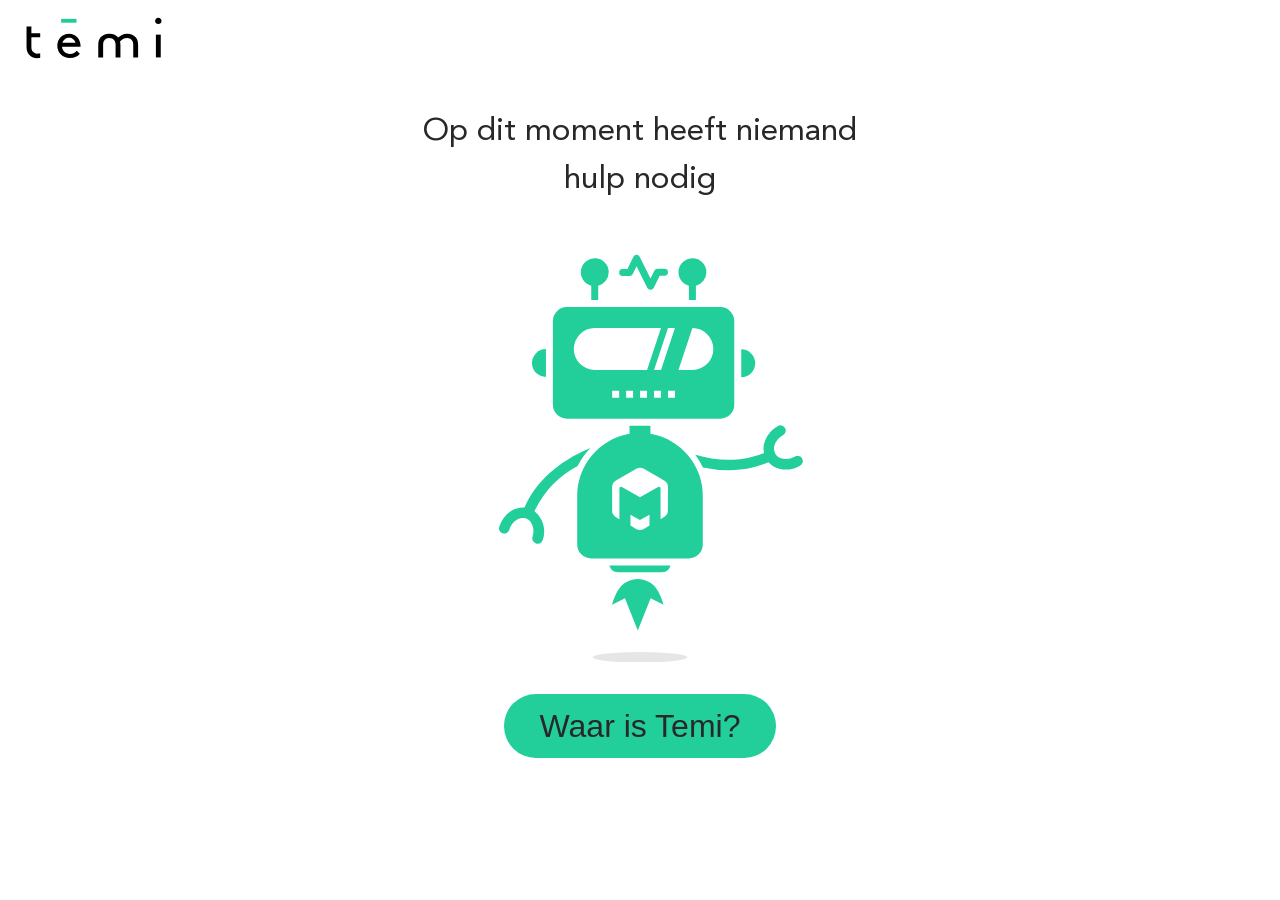
<file: index_admin.html>
<!DOCTYPE html>
<html lang="nl">
<head>
    <meta charset="utf-8">
    <meta http-equiv="x-ua-compatible" content="ie=edge">
    <meta name="description" content="This is my HTML5 boilerplate.">
    <meta name="viewport" content="width=device-width, initial-scale=1.0">
    <title>Admin</title>
    <link rel="stylesheet" href="Style/normalize.css">
    <link rel="stylesheet" href="Style/screen.css">
    <link rel="preconnect" href="https://fonts.googleapis.com">
    <link rel="preconnect" href="https://fonts.gstatic.com" crossorigin>
    <link href="https://fonts.googleapis.com/css2?family=Inter:wght@400;500;600&family=Open+Sans:ital,wght@0,400;0,600;1,500&display=swap" rel="stylesheet">
</head>
<body id="welkomscherm">
    <div class="o-row">
        <div class="c-logo">
            <svg xmlns="http://www.w3.org/2000/svg" xmlns:xlink="http://www.w3.org/1999/xlink" id="Layer_1" x="0px" y="0px" width="138.873px" height="43.896px" viewBox="0 0 138.873 43.896" xml:space="preserve"> 
                <g> 
                    <rect x="37.16" y="2.884" fill="#21CC98" width="15.376" height="3.809"></rect> 
                    <g> 
                        <path d="M38.419,26.853h13.092c-0.715-2.989-3.476-5.085-6.341-5.085C42.05,21.768,39.238,23.812,38.419,26.853 M38.011,30.842 c0.255,3.939,3.58,7.078,7.772,7.078c3.581,0,5.524-1.694,6.904-3.189l3.171,2.941c-1.79,2.244-5.216,4.387-10.124,4.387 c-7.007,0-12.428-5.185-12.428-12.215c0-7.027,4.91-12.213,11.711-12.213c6.699,0,11.558,5.285,11.558,12.213 c0,0.201,0,0.55-0.052,0.998H38.011z"></path> 
                    </g> 
                    <rect x="131.905" y="18.643" width="4.859" height="22.768"></rect> 
                    <g> 
                        <path d="M111.921,21.575c-1.999-2.446-5.123-3.944-8.555-3.944c-4.355,0-6.967,1.746-9.168,3.896 c-2-2.347-4.605-3.942-9.174-3.896c-0.047,0,0.188,0,0,0c-3.433,0-6.559,1.498-8.555,3.944c-1.486,1.799-2.203,4.095-2.203,8.04 V41.6h4.864V28.865c0-2.396,0.515-3.693,1.384-4.692c1.077-1.249,2.717-2.049,4.51-2.049c0.184,0,0,0,0,0 c2.477-0.034,4.104,0.802,5.176,2.049c0.871,0.999,1.385,2.296,1.385,4.692V41.6h4.865V29.615c0-1.647-0.152-2.996-0.41-4.146 c1.588-1.599,3.843-3.347,7.326-3.347c1.793,0,3.432,0.8,4.507,2.049c0.87,0.997,1.383,2.296,1.383,4.692v12.734h4.866V29.615 C114.122,25.67,113.405,23.374,111.921,21.575"></path> 
                        <path d="M134.31,1.748c1.789,0,3.221,1.396,3.221,3.141c0,1.742-1.432,3.09-3.221,3.09s-3.172-1.348-3.172-3.09 C131.138,3.145,132.521,1.748,134.31,1.748"></path> 
                        <path d="M7.388,27.502v-5.538v-0.749h8.811v-3.988H7.388v-6.62H2.53v6.62v0.992v2.996v6.287v2.683c0,3.938,0.717,6.23,2.198,8.026 c1.995,2.442,5.115,3.938,8.54,3.938c0.636,0,2.053-0.018,2.931-0.303v-4.563c-0.878,0.285-2.289,0.381-2.931,0.381 c-1.789,0-3.425-0.799-4.499-2.046c-0.87-0.995-1.382-2.293-1.382-4.685L7.388,27.502L7.388,27.502z"></path> 
                    </g> 
                </g> 
            </svg>
        </div>
        <div class="c-message">
            <p>Op dit moment heeft niemand hulp nodig</p>
        </div>
        <div class="c-robot__admin">
            <svg class="js-robot" id="Robot_master" xmlns="http://www.w3.org/2000/svg" viewBox="0 0 100 120">
                <title>MCT Robot</title>
                <ellipse class="c-robot__shadow" id="Shadow" cx="49.88" cy="118" rx="18" ry="2"/>
                <g id="Robot">
                <g id="Torso">
                    <path id="Arm-right" d="M96.33,63.36a1.5,1.5,0,0,0-2-.54,5.17,5.17,0,0,1-3.41.67,2.95,2.95,0,0,1-2.38-4.13,5.15,5.15,0,0,1,2.29-2.61,1.5,1.5,0,1,0-1.5-2.59,8,8,0,0,0-3.6,4.17,6.25,6.25,0,0,0-.3,3.48c-6.79,2.82-13.8,2.22-19.71.51A20.56,20.56,0,0,1,67.93,66a35.74,35.74,0,0,0,7.3.79,29.15,29.15,0,0,0,11.5-2.29,6.24,6.24,0,0,0,3.63,2,7.77,7.77,0,0,0,1.27.1,8.35,8.35,0,0,0,4.15-1.14A1.51,1.51,0,0,0,96.33,63.36Z" transform="translate(0 0)"/>
                    <g id="Body">
                    <g id="Rocket">
                        <path id="Fire" d="M44.88,100.45c-2,2-3,6-3,6l4-2,4,10,4-10,4,2s-1-4-3-6a7.26,7.26,0,0,0-10,0Z" transform="translate(0 0)"/>
                        <path id="Pipe" d="M41.06,94.55a3,3,0,0,0,2.82,2h12a3,3,0,0,0,2.81-2Z" transform="translate(0 0)"/>
                    </g>
                    <path id="Belly" d="M52.88,56.82V54.55h-6v2.27a18,18,0,0,0-15,17.73v14a4,4,0,0,0,4,4h28a4,4,0,0,0,4-4v-14A18,18,0,0,0,52.88,56.82Zm-.27,26.29-1.64,1a2.2,2.2,0,0,1-2.19,0l-1.63-1V80l2.73,1.51L52.61,80Zm5.27-4.3a2.18,2.18,0,0,1-1.1,1.89l-1,.59V72.47a.47.47,0,0,0-.71-.41L49.88,75l-5.19-2.92a.47.47,0,0,0-.71.41v8.82l-1-.59a2.17,2.17,0,0,1-1.09-1.89V72.1A2.18,2.18,0,0,1,43,70.2l5.81-3.36a2.2,2.2,0,0,1,2.19,0l5.81,3.36a2.18,2.18,0,0,1,1.1,1.9Z" transform="translate(0 0)"/>
                    </g>
                    <path id="Arm-left" d="M35.35,60.58C26.41,64.33,20,70.15,16.78,77.47c-3.08-.27-6.17,2-7.24,5.5a1.5,1.5,0,1,0,2.87.87c.72-2.37,2.81-3.84,4.66-3.28s2.76,3,2,5.33a1.5,1.5,0,0,0,1,1.87,1.31,1.31,0,0,0,.44.07A1.51,1.51,0,0,0,22,86.77a7.43,7.43,0,0,0-2.37-8.25A28.65,28.65,0,0,1,32,65.58a20,20,0,0,1,3.71-5.16Z" transform="translate(0 0)"/>
                </g>
                <g id="Head">
                    <path id="Face" d="M72.91,20.5h-44a4,4,0,0,0-4,4v24a4,4,0,0,0,4,4h44a4,4,0,0,0,4-4v-24A4,4,0,0,0,72.91,20.5Zm-29,26h-2v-2h2Zm4,0h-2v-2h2Zm4,0h-2v-2h2Zm-15-8a6,6,0,0,1,0-12h19l-4,12Zm19,8h-2v-2h2Zm4,0h-2v-2h2Zm-4-8h-2l4-12h2Zm13.24-1.76a5.94,5.94,0,0,1-4.24,1.76h-4l4-12a6,6,0,0,1,6,6A5.94,5.94,0,0,1,69.15,36.74Z" transform="translate(0 0)"/>
                    <path id="Ear-right" d="M78.91,32.62h0a4,4,0,0,1,4,4h0a4,4,0,0,1-4,4h0v-8Z" transform="translate(0 0)"/>
                    <path id="Ear-left" d="M22.91,32.53h0v8h0a4,4,0,0,1-4-4h0A4,4,0,0,1,22.91,32.53Z" transform="translate(0 0)"/>
                    <g id="Top">
                    <path id="Antenna-left" d="M40.91,10.5a4,4,0,1,0-5,3.86V18.5h2V14.36A4,4,0,0,0,40.91,10.5Z" transform="translate(0 0)"/>
                    <path id="Antenna-right" d="M68.91,10.5a4,4,0,1,0-5,3.86V18.5h2V14.36A4,4,0,0,0,68.91,10.5Z" transform="translate(0 0)"/>
                    <path id="Signal" d="M52.91,15.5A1,1,0,0,1,52,15l-3.1-6.21L47.8,11a1,1,0,0,1-.89.55h-2a1,1,0,0,1,0-2h1.38L48,6.05a1,1,0,0,1,1.79,0l3.11,6.22L54,10.05a1,1,0,0,1,.9-.55h2a1,1,0,0,1,0,2H55.53L53.8,15A1,1,0,0,1,52.91,15.5Z" transform="translate(0 0)"/>
                    </g>
                </g>
                </g>
            </svg>
            <script src="https://cdnjs.cloudflare.com/ajax/libs/gsap/3.8.0/gsap.min.js"></script>
            <script src="/script/robot.js"></script>
        </div>
        <div class="c-button-flex">
            <button class="c-button"><a href="/Admin-webapp/temi_locatie.html">Waar is Temi?</a></button>
        </div>
    </div>
</body>
</html>
</file>
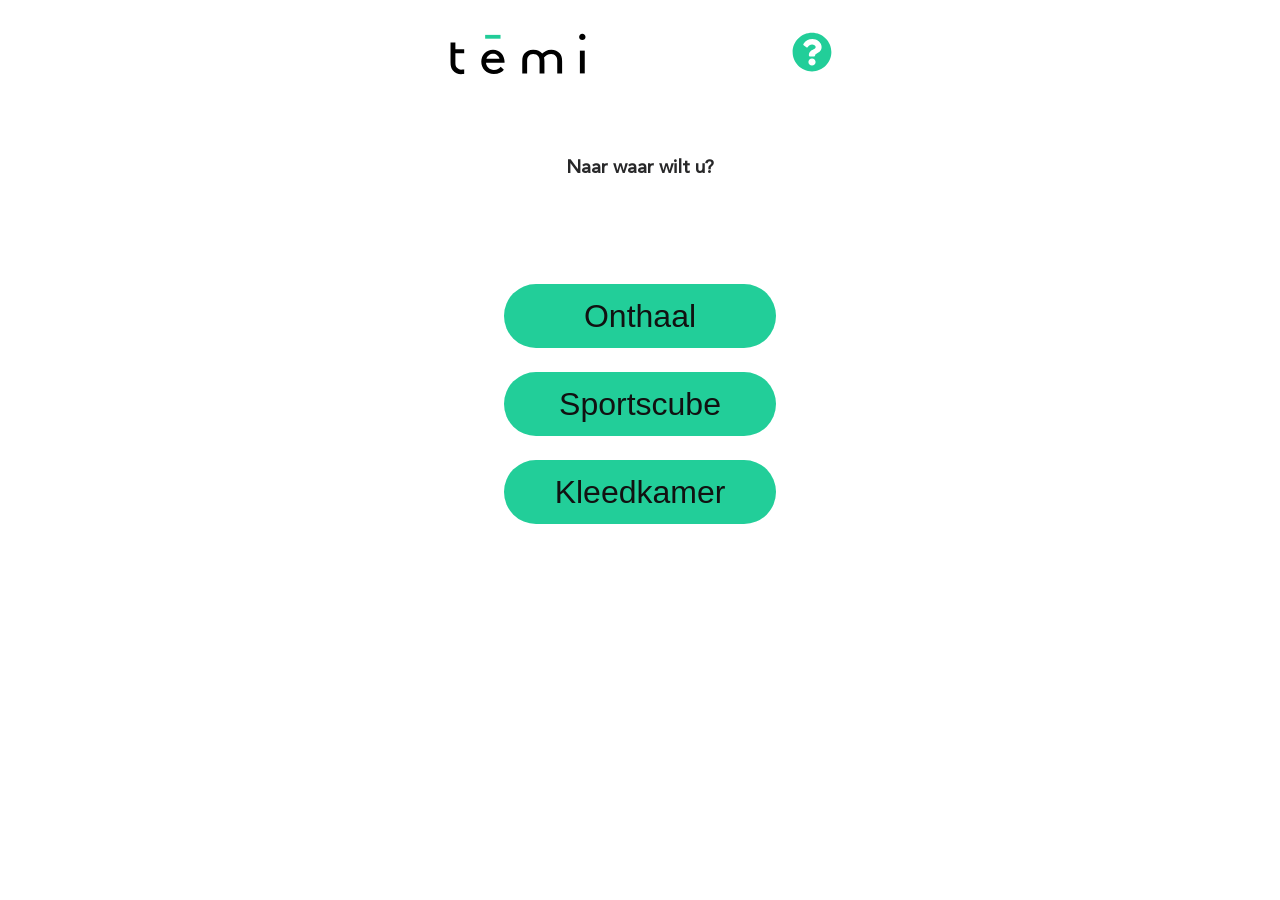
<file: locaties.html>
<!DOCTYPE html>
<html lang="en">
<head>
    <meta charset="UTF-8">
    <meta http-equiv="X-UA-Compatible" content="IE=edge">
    <meta name="viewport" content="width=device-width, initial-scale=1.0">
    <title>Temi Mobile</title>

    <link rel="manifest" href="/site.webmanifest" />
    <link rel="mask-icon" href="/safari-pinned-tab.svg" color="#5bbad5" />
    <meta name="msapplication-TileColor" content="#da532c" />
    <meta name="theme-color" content="#ffffff" />

    <link rel="stylesheet" href="Style/normalize.css" />
    <link rel="stylesheet" href="Style/screen.css" />
</head>
<body>
    <main class="c-app">
        <div class="c-nav">
            <svg class="c-logo" xmlns="http://www.w3.org/2000/svg" xmlns:xlink="http://www.w3.org/1999/xlink" id="Layer_1" x="0px" y="0px" width="138.873px" height="43.896px" viewBox="0 0 138.873 43.896" xml:space="preserve"> <g> <rect x="37.16" y="2.884" fill="#21CC98" width="15.376" height="3.809"></rect> <g> <path d="M38.419,26.853h13.092c-0.715-2.989-3.476-5.085-6.341-5.085C42.05,21.768,39.238,23.812,38.419,26.853 M38.011,30.842 c0.255,3.939,3.58,7.078,7.772,7.078c3.581,0,5.524-1.694,6.904-3.189l3.171,2.941c-1.79,2.244-5.216,4.387-10.124,4.387 c-7.007,0-12.428-5.185-12.428-12.215c0-7.027,4.91-12.213,11.711-12.213c6.699,0,11.558,5.285,11.558,12.213 c0,0.201,0,0.55-0.052,0.998H38.011z"></path> </g> <rect x="131.905" y="18.643" width="4.859" height="22.768"></rect> <g> <path d="M111.921,21.575c-1.999-2.446-5.123-3.944-8.555-3.944c-4.355,0-6.967,1.746-9.168,3.896 c-2-2.347-4.605-3.942-9.174-3.896c-0.047,0,0.188,0,0,0c-3.433,0-6.559,1.498-8.555,3.944c-1.486,1.799-2.203,4.095-2.203,8.04 V41.6h4.864V28.865c0-2.396,0.515-3.693,1.384-4.692c1.077-1.249,2.717-2.049,4.51-2.049c0.184,0,0,0,0,0 c2.477-0.034,4.104,0.802,5.176,2.049c0.871,0.999,1.385,2.296,1.385,4.692V41.6h4.865V29.615c0-1.647-0.152-2.996-0.41-4.146 c1.588-1.599,3.843-3.347,7.326-3.347c1.793,0,3.432,0.8,4.507,2.049c0.87,0.997,1.383,2.296,1.383,4.692v12.734h4.866V29.615 C114.122,25.67,113.405,23.374,111.921,21.575"></path> <path d="M134.31,1.748c1.789,0,3.221,1.396,3.221,3.141c0,1.742-1.432,3.09-3.221,3.09s-3.172-1.348-3.172-3.09 C131.138,3.145,132.521,1.748,134.31,1.748"></path> <path d="M7.388,27.502v-5.538v-0.749h8.811v-3.988H7.388v-6.62H2.53v6.62v0.992v2.996v6.287v2.683c0,3.938,0.717,6.23,2.198,8.026 c1.995,2.442,5.115,3.938,8.54,3.938c0.636,0,2.053-0.018,2.931-0.303v-4.563c-0.878,0.285-2.289,0.381-2.931,0.381 c-1.789,0-3.425-0.799-4.499-2.046c-0.87-0.995-1.382-2.293-1.382-4.685L7.388,27.502L7.388,27.502z"></path> </g> </g> </svg> 
            <a class="c-help" href="help_bevestigen.html">
                <!-- <img src="http://www.w3.org/2000/svg"> -->
                <svg class="c-help__symbol" aria-hidden="true" focusable="false" data-prefix="fas" data-icon="question-circle" class="svg-inline--fa fa-question-circle fa-w-16" role="img" xmlns="http://www.w3.org/2000/svg" viewBox="0 0 512 512"><path fill="#22ce99" d="M504 256c0 136.997-111.043 248-248 248S8 392.997 8 256C8 119.083 119.043 8 256 8s248 111.083 248 248zM262.655 90c-54.497 0-89.255 22.957-116.549 63.758-3.536 5.286-2.353 12.415 2.715 16.258l34.699 26.31c5.205 3.947 12.621 3.008 16.665-2.122 17.864-22.658 30.113-35.797 57.303-35.797 20.429 0 45.698 13.148 45.698 32.958 0 14.976-12.363 22.667-32.534 33.976C247.128 238.528 216 254.941 216 296v4c0 6.627 5.373 12 12 12h56c6.627 0 12-5.373 12-12v-1.333c0-28.462 83.186-29.647 83.186-106.667 0-58.002-60.165-102-116.531-102zM256 338c-25.365 0-46 20.635-46 46 0 25.364 20.635 46 46 46s46-20.636 46-46c0-25.365-20.635-46-46-46z"></path></svg>
            </a>
        </div>
        <section class="c-page">
            <h2 class="c-bottommargin">Naar waar wilt u?</h2>
            <div class="c-button-flex">
                <a href="volgen.html">
                    <button class="c-button">Onthaal</button>
                </a>
                <a href="volgen.html">
                    <button class="c-button">Sportscube</button>
                </a>
                <a href="volgen.html">
                    <button class="c-button">Kleedkamer</button>
                </a>
            </div>
        </section>
    </main>
</body>
</html>
</file>
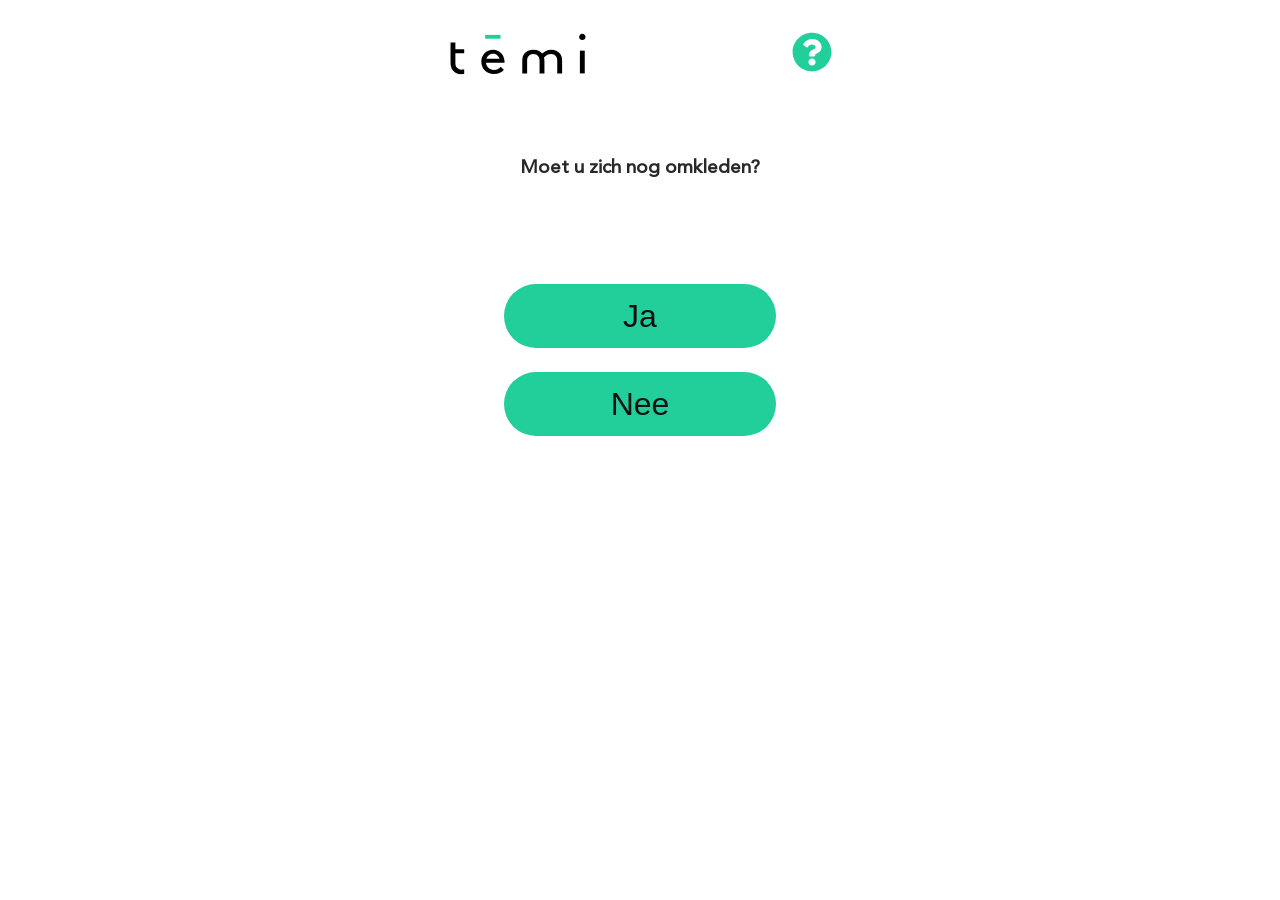
<file: omkleden.html>
<!DOCTYPE html>
<html lang="en">
<head>
    <meta charset="UTF-8">
    <meta http-equiv="X-UA-Compatible" content="IE=edge">
    <meta name="viewport" content="width=device-width, initial-scale=1.0">
    <title>Temi Mobile</title>

    <link rel="manifest" href="/site.webmanifest" />
    <link rel="mask-icon" href="/safari-pinned-tab.svg" color="#5bbad5" />
    <meta name="msapplication-TileColor" content="#da532c" />
    <meta name="theme-color" content="#ffffff" />

    <link rel="stylesheet" href="Style/normalize.css" />
    <link rel="stylesheet" href="Style/screen.css" />
</head>
<body>
    <main class="c-app">
        <div class="c-nav">
            <svg class="c-logo" xmlns="http://www.w3.org/2000/svg" xmlns:xlink="http://www.w3.org/1999/xlink" id="Layer_1" x="0px" y="0px" width="138.873px" height="43.896px" viewBox="0 0 138.873 43.896" xml:space="preserve"> <g> <rect x="37.16" y="2.884" fill="#21CC98" width="15.376" height="3.809"></rect> <g> <path d="M38.419,26.853h13.092c-0.715-2.989-3.476-5.085-6.341-5.085C42.05,21.768,39.238,23.812,38.419,26.853 M38.011,30.842 c0.255,3.939,3.58,7.078,7.772,7.078c3.581,0,5.524-1.694,6.904-3.189l3.171,2.941c-1.79,2.244-5.216,4.387-10.124,4.387 c-7.007,0-12.428-5.185-12.428-12.215c0-7.027,4.91-12.213,11.711-12.213c6.699,0,11.558,5.285,11.558,12.213 c0,0.201,0,0.55-0.052,0.998H38.011z"></path> </g> <rect x="131.905" y="18.643" width="4.859" height="22.768"></rect> <g> <path d="M111.921,21.575c-1.999-2.446-5.123-3.944-8.555-3.944c-4.355,0-6.967,1.746-9.168,3.896 c-2-2.347-4.605-3.942-9.174-3.896c-0.047,0,0.188,0,0,0c-3.433,0-6.559,1.498-8.555,3.944c-1.486,1.799-2.203,4.095-2.203,8.04 V41.6h4.864V28.865c0-2.396,0.515-3.693,1.384-4.692c1.077-1.249,2.717-2.049,4.51-2.049c0.184,0,0,0,0,0 c2.477-0.034,4.104,0.802,5.176,2.049c0.871,0.999,1.385,2.296,1.385,4.692V41.6h4.865V29.615c0-1.647-0.152-2.996-0.41-4.146 c1.588-1.599,3.843-3.347,7.326-3.347c1.793,0,3.432,0.8,4.507,2.049c0.87,0.997,1.383,2.296,1.383,4.692v12.734h4.866V29.615 C114.122,25.67,113.405,23.374,111.921,21.575"></path> <path d="M134.31,1.748c1.789,0,3.221,1.396,3.221,3.141c0,1.742-1.432,3.09-3.221,3.09s-3.172-1.348-3.172-3.09 C131.138,3.145,132.521,1.748,134.31,1.748"></path> <path d="M7.388,27.502v-5.538v-0.749h8.811v-3.988H7.388v-6.62H2.53v6.62v0.992v2.996v6.287v2.683c0,3.938,0.717,6.23,2.198,8.026 c1.995,2.442,5.115,3.938,8.54,3.938c0.636,0,2.053-0.018,2.931-0.303v-4.563c-0.878,0.285-2.289,0.381-2.931,0.381 c-1.789,0-3.425-0.799-4.499-2.046c-0.87-0.995-1.382-2.293-1.382-4.685L7.388,27.502L7.388,27.502z"></path> </g> </g> </svg> 
            <a class="c-help" href="help_bevestigen.html">
                <!-- <img src="http://www.w3.org/2000/svg"> -->
                <svg class="c-help__symbol" aria-hidden="true" focusable="false" data-prefix="fas" data-icon="question-circle" class="svg-inline--fa fa-question-circle fa-w-16" role="img" xmlns="http://www.w3.org/2000/svg" viewBox="0 0 512 512"><path fill="#22ce99" d="M504 256c0 136.997-111.043 248-248 248S8 392.997 8 256C8 119.083 119.043 8 256 8s248 111.083 248 248zM262.655 90c-54.497 0-89.255 22.957-116.549 63.758-3.536 5.286-2.353 12.415 2.715 16.258l34.699 26.31c5.205 3.947 12.621 3.008 16.665-2.122 17.864-22.658 30.113-35.797 57.303-35.797 20.429 0 45.698 13.148 45.698 32.958 0 14.976-12.363 22.667-32.534 33.976C247.128 238.528 216 254.941 216 296v4c0 6.627 5.373 12 12 12h56c6.627 0 12-5.373 12-12v-1.333c0-28.462 83.186-29.647 83.186-106.667 0-58.002-60.165-102-116.531-102zM256 338c-25.365 0-46 20.635-46 46 0 25.364 20.635 46 46 46s46-20.636 46-46c0-25.365-20.635-46-46-46z"></path></svg>
            </a>
        </div>
        <section class="c-page">
            <h2 class="c-bottommargin">Moet u zich nog omkleden?</h2>
            <div class="c-button-flex">
                <a href="volgen.html">
                    <button class="c-button">Ja</button>
                </a>
                <a href="volgen.html">
                    <button class="c-button">Nee</button>
                </a>
            </div>
        </section>
    </main>
</body>
</html>
</file>
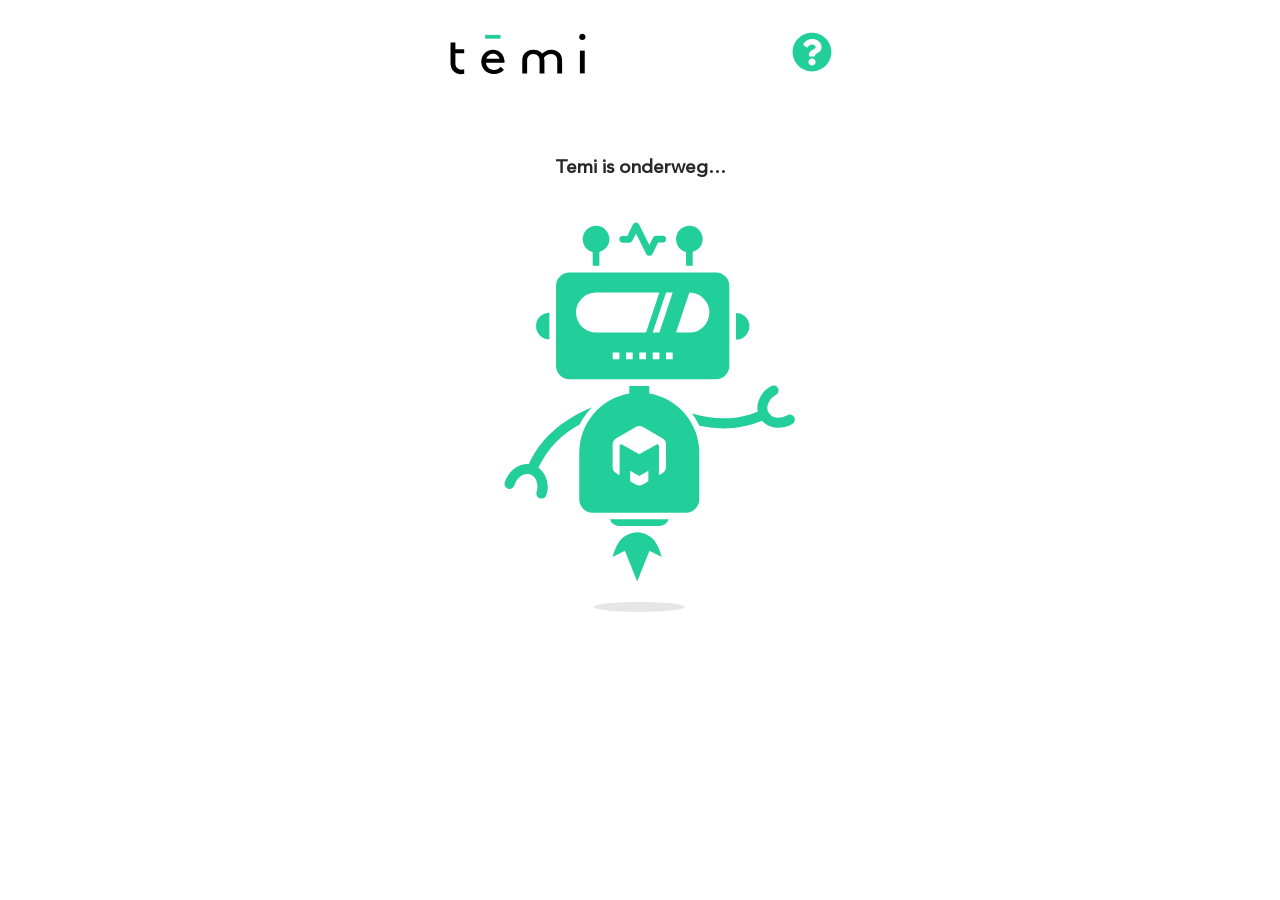
<file: onderweg.html>
<!DOCTYPE html>
<html lang="en">
<head>
    <meta charset="UTF-8">
    <meta http-equiv="X-UA-Compatible" content="IE=edge">
    <meta name="viewport" content="width=device-width, initial-scale=1.0">
    <title>Temi Mobile</title>

    <link rel="manifest" href="/site.webmanifest" />
    <link rel="mask-icon" href="/safari-pinned-tab.svg" color="#5bbad5" />
    <meta name="msapplication-TileColor" content="#da532c" />
    <meta name="theme-color" content="#ffffff" />

    <link rel="stylesheet" href="Style/normalize.css" />
    <link rel="stylesheet" href="Style/screen.css" />
    <script src="https://cdnjs.cloudflare.com/ajax/libs/gsap/3.8.0/gsap.min.js"></script>
    <script src="script/robot.js"></script>
</head>
<body>
    <main class="c-app">
        <div class="c-nav">
            <svg class="c-logo" xmlns="http://www.w3.org/2000/svg" xmlns:xlink="http://www.w3.org/1999/xlink" id="Layer_1" x="0px" y="0px" width="138.873px" height="43.896px" viewBox="0 0 138.873 43.896" xml:space="preserve"> <g> <rect x="37.16" y="2.884" fill="#21CC98" width="15.376" height="3.809"></rect> <g> <path d="M38.419,26.853h13.092c-0.715-2.989-3.476-5.085-6.341-5.085C42.05,21.768,39.238,23.812,38.419,26.853 M38.011,30.842 c0.255,3.939,3.58,7.078,7.772,7.078c3.581,0,5.524-1.694,6.904-3.189l3.171,2.941c-1.79,2.244-5.216,4.387-10.124,4.387 c-7.007,0-12.428-5.185-12.428-12.215c0-7.027,4.91-12.213,11.711-12.213c6.699,0,11.558,5.285,11.558,12.213 c0,0.201,0,0.55-0.052,0.998H38.011z"></path> </g> <rect x="131.905" y="18.643" width="4.859" height="22.768"></rect> <g> <path d="M111.921,21.575c-1.999-2.446-5.123-3.944-8.555-3.944c-4.355,0-6.967,1.746-9.168,3.896 c-2-2.347-4.605-3.942-9.174-3.896c-0.047,0,0.188,0,0,0c-3.433,0-6.559,1.498-8.555,3.944c-1.486,1.799-2.203,4.095-2.203,8.04 V41.6h4.864V28.865c0-2.396,0.515-3.693,1.384-4.692c1.077-1.249,2.717-2.049,4.51-2.049c0.184,0,0,0,0,0 c2.477-0.034,4.104,0.802,5.176,2.049c0.871,0.999,1.385,2.296,1.385,4.692V41.6h4.865V29.615c0-1.647-0.152-2.996-0.41-4.146 c1.588-1.599,3.843-3.347,7.326-3.347c1.793,0,3.432,0.8,4.507,2.049c0.87,0.997,1.383,2.296,1.383,4.692v12.734h4.866V29.615 C114.122,25.67,113.405,23.374,111.921,21.575"></path> <path d="M134.31,1.748c1.789,0,3.221,1.396,3.221,3.141c0,1.742-1.432,3.09-3.221,3.09s-3.172-1.348-3.172-3.09 C131.138,3.145,132.521,1.748,134.31,1.748"></path> <path d="M7.388,27.502v-5.538v-0.749h8.811v-3.988H7.388v-6.62H2.53v6.62v0.992v2.996v6.287v2.683c0,3.938,0.717,6.23,2.198,8.026 c1.995,2.442,5.115,3.938,8.54,3.938c0.636,0,2.053-0.018,2.931-0.303v-4.563c-0.878,0.285-2.289,0.381-2.931,0.381 c-1.789,0-3.425-0.799-4.499-2.046c-0.87-0.995-1.382-2.293-1.382-4.685L7.388,27.502L7.388,27.502z"></path> </g> </g> </svg> 
            <a class="c-help" href="help_bevestigen.html">
                <!-- <img src="http://www.w3.org/2000/svg"> -->
                <svg class="c-help__symbol" aria-hidden="true" focusable="false" data-prefix="fas" data-icon="question-circle" class="svg-inline--fa fa-question-circle fa-w-16" role="img" xmlns="http://www.w3.org/2000/svg" viewBox="0 0 512 512"><path fill="#22ce99" d="M504 256c0 136.997-111.043 248-248 248S8 392.997 8 256C8 119.083 119.043 8 256 8s248 111.083 248 248zM262.655 90c-54.497 0-89.255 22.957-116.549 63.758-3.536 5.286-2.353 12.415 2.715 16.258l34.699 26.31c5.205 3.947 12.621 3.008 16.665-2.122 17.864-22.658 30.113-35.797 57.303-35.797 20.429 0 45.698 13.148 45.698 32.958 0 14.976-12.363 22.667-32.534 33.976C247.128 238.528 216 254.941 216 296v4c0 6.627 5.373 12 12 12h56c6.627 0 12-5.373 12-12v-1.333c0-28.462 83.186-29.647 83.186-106.667 0-58.002-60.165-102-116.531-102zM256 338c-25.365 0-46 20.635-46 46 0 25.364 20.635 46 46 46s46-20.636 46-46c0-25.365-20.635-46-46-46z"></path></svg>
            </a>
        </div>
        <section class="c-page">
            <h2>Temi is onderweg...</h2>
            <a href="locaties.html">
                <svg class="c-robot js-robot" id="Robot_master" xmlns="http://www.w3.org/2000/svg" viewBox="0 0 100 120">
                    <title>MCT Robot</title>
                    <ellipse class="c-robot__shadow" id="Shadow" cx="49.88" cy="118" rx="18" ry="2"/>
                    <g id="Robot">
                    <g id="Torso">
                        <path id="Arm-right" d="M96.33,63.36a1.5,1.5,0,0,0-2-.54,5.17,5.17,0,0,1-3.41.67,2.95,2.95,0,0,1-2.38-4.13,5.15,5.15,0,0,1,2.29-2.61,1.5,1.5,0,1,0-1.5-2.59,8,8,0,0,0-3.6,4.17,6.25,6.25,0,0,0-.3,3.48c-6.79,2.82-13.8,2.22-19.71.51A20.56,20.56,0,0,1,67.93,66a35.74,35.74,0,0,0,7.3.79,29.15,29.15,0,0,0,11.5-2.29,6.24,6.24,0,0,0,3.63,2,7.77,7.77,0,0,0,1.27.1,8.35,8.35,0,0,0,4.15-1.14A1.51,1.51,0,0,0,96.33,63.36Z" transform="translate(0 0)"/>
                        <g id="Body">
                        <g id="Rocket">
                            <path id="Fire" d="M44.88,100.45c-2,2-3,6-3,6l4-2,4,10,4-10,4,2s-1-4-3-6a7.26,7.26,0,0,0-10,0Z" transform="translate(0 0)"/>
                            <path id="Pipe" d="M41.06,94.55a3,3,0,0,0,2.82,2h12a3,3,0,0,0,2.81-2Z" transform="translate(0 0)"/>
                        </g>
                        <path id="Belly" d="M52.88,56.82V54.55h-6v2.27a18,18,0,0,0-15,17.73v14a4,4,0,0,0,4,4h28a4,4,0,0,0,4-4v-14A18,18,0,0,0,52.88,56.82Zm-.27,26.29-1.64,1a2.2,2.2,0,0,1-2.19,0l-1.63-1V80l2.73,1.51L52.61,80Zm5.27-4.3a2.18,2.18,0,0,1-1.1,1.89l-1,.59V72.47a.47.47,0,0,0-.71-.41L49.88,75l-5.19-2.92a.47.47,0,0,0-.71.41v8.82l-1-.59a2.17,2.17,0,0,1-1.09-1.89V72.1A2.18,2.18,0,0,1,43,70.2l5.81-3.36a2.2,2.2,0,0,1,2.19,0l5.81,3.36a2.18,2.18,0,0,1,1.1,1.9Z" transform="translate(0 0)"/>
                        </g>
                        <path id="Arm-left" d="M35.35,60.58C26.41,64.33,20,70.15,16.78,77.47c-3.08-.27-6.17,2-7.24,5.5a1.5,1.5,0,1,0,2.87.87c.72-2.37,2.81-3.84,4.66-3.28s2.76,3,2,5.33a1.5,1.5,0,0,0,1,1.87,1.31,1.31,0,0,0,.44.07A1.51,1.51,0,0,0,22,86.77a7.43,7.43,0,0,0-2.37-8.25A28.65,28.65,0,0,1,32,65.58a20,20,0,0,1,3.71-5.16Z" transform="translate(0 0)"/>
                    </g>
                    <g id="Head">
                        <path id="Face" d="M72.91,20.5h-44a4,4,0,0,0-4,4v24a4,4,0,0,0,4,4h44a4,4,0,0,0,4-4v-24A4,4,0,0,0,72.91,20.5Zm-29,26h-2v-2h2Zm4,0h-2v-2h2Zm4,0h-2v-2h2Zm-15-8a6,6,0,0,1,0-12h19l-4,12Zm19,8h-2v-2h2Zm4,0h-2v-2h2Zm-4-8h-2l4-12h2Zm13.24-1.76a5.94,5.94,0,0,1-4.24,1.76h-4l4-12a6,6,0,0,1,6,6A5.94,5.94,0,0,1,69.15,36.74Z" transform="translate(0 0)"/>
                        <path id="Ear-right" d="M78.91,32.62h0a4,4,0,0,1,4,4h0a4,4,0,0,1-4,4h0v-8Z" transform="translate(0 0)"/>
                        <path id="Ear-left" d="M22.91,32.53h0v8h0a4,4,0,0,1-4-4h0A4,4,0,0,1,22.91,32.53Z" transform="translate(0 0)"/>
                        <g id="Top">
                        <path id="Antenna-left" d="M40.91,10.5a4,4,0,1,0-5,3.86V18.5h2V14.36A4,4,0,0,0,40.91,10.5Z" transform="translate(0 0)"/>
                        <path id="Antenna-right" d="M68.91,10.5a4,4,0,1,0-5,3.86V18.5h2V14.36A4,4,0,0,0,68.91,10.5Z" transform="translate(0 0)"/>
                        <path id="Signal" d="M52.91,15.5A1,1,0,0,1,52,15l-3.1-6.21L47.8,11a1,1,0,0,1-.89.55h-2a1,1,0,0,1,0-2h1.38L48,6.05a1,1,0,0,1,1.79,0l3.11,6.22L54,10.05a1,1,0,0,1,.9-.55h2a1,1,0,0,1,0,2H55.53L53.8,15A1,1,0,0,1,52.91,15.5Z" transform="translate(0 0)"/>
                        </g>
                    </g>
                    </g>
                </svg>

            </a>
        </section>
    </main>
</body>
</html>
</file>
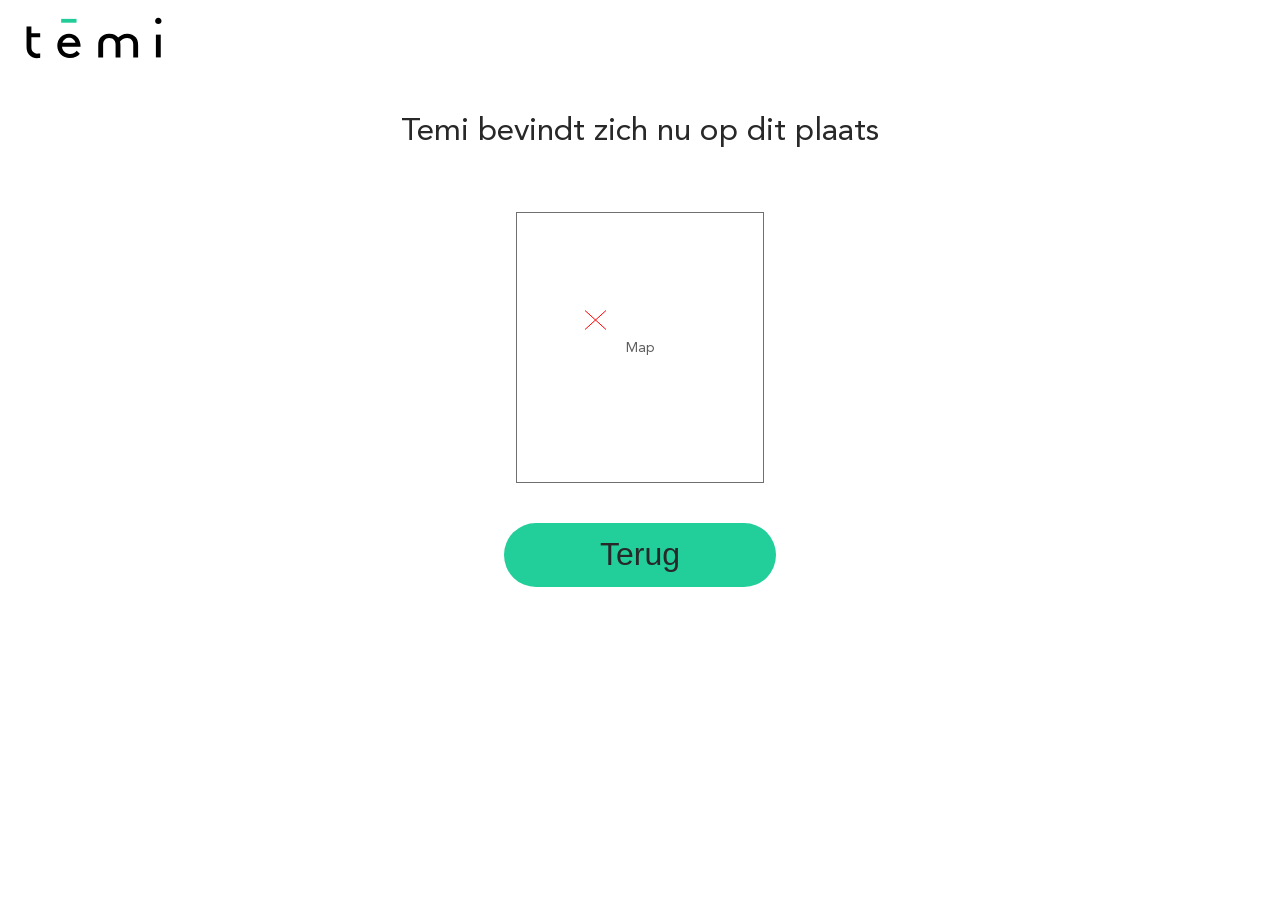
<file: temi_locatie.html>
<!DOCTYPE html>
<html lang="nl">
<head>
    <meta charset="utf-8">
    <meta http-equiv="x-ua-compatible" content="ie=edge">
    <meta name="description" content="This is my HTML5 boilerplate.">
    <meta name="viewport" content="width=device-width, initial-scale=1.0">
    <title>Temi locatie</title>
    <link rel="stylesheet" href="/Style/normalize.css">
    <link rel="stylesheet" href="/Style/screen.css">
    <link rel="preconnect" href="https://fonts.googleapis.com">
    <link rel="preconnect" href="https://fonts.gstatic.com" crossorigin>
    <link href="https://fonts.googleapis.com/css2?family=Inter:wght@400;500;600&family=Open+Sans:ital,wght@0,400;0,600;1,500&display=swap" rel="stylesheet">
</head>
<body id="welkomscherm">
    <div class="o-row">
        <div class="c-logo">
            <svg xmlns="http://www.w3.org/2000/svg" xmlns:xlink="http://www.w3.org/1999/xlink" id="Layer_1" x="0px" y="0px" width="138.873px" height="43.896px" viewBox="0 0 138.873 43.896" xml:space="preserve"> 
                <g> 
                    <rect x="37.16" y="2.884" fill="#21CC98" width="15.376" height="3.809"></rect> 
                    <g> 
                        <path d="M38.419,26.853h13.092c-0.715-2.989-3.476-5.085-6.341-5.085C42.05,21.768,39.238,23.812,38.419,26.853 M38.011,30.842 c0.255,3.939,3.58,7.078,7.772,7.078c3.581,0,5.524-1.694,6.904-3.189l3.171,2.941c-1.79,2.244-5.216,4.387-10.124,4.387 c-7.007,0-12.428-5.185-12.428-12.215c0-7.027,4.91-12.213,11.711-12.213c6.699,0,11.558,5.285,11.558,12.213 c0,0.201,0,0.55-0.052,0.998H38.011z"></path> 
                    </g> 
                    <rect x="131.905" y="18.643" width="4.859" height="22.768"></rect> 
                    <g> 
                        <path d="M111.921,21.575c-1.999-2.446-5.123-3.944-8.555-3.944c-4.355,0-6.967,1.746-9.168,3.896 c-2-2.347-4.605-3.942-9.174-3.896c-0.047,0,0.188,0,0,0c-3.433,0-6.559,1.498-8.555,3.944c-1.486,1.799-2.203,4.095-2.203,8.04 V41.6h4.864V28.865c0-2.396,0.515-3.693,1.384-4.692c1.077-1.249,2.717-2.049,4.51-2.049c0.184,0,0,0,0,0 c2.477-0.034,4.104,0.802,5.176,2.049c0.871,0.999,1.385,2.296,1.385,4.692V41.6h4.865V29.615c0-1.647-0.152-2.996-0.41-4.146 c1.588-1.599,3.843-3.347,7.326-3.347c1.793,0,3.432,0.8,4.507,2.049c0.87,0.997,1.383,2.296,1.383,4.692v12.734h4.866V29.615 C114.122,25.67,113.405,23.374,111.921,21.575"></path> 
                        <path d="M134.31,1.748c1.789,0,3.221,1.396,3.221,3.141c0,1.742-1.432,3.09-3.221,3.09s-3.172-1.348-3.172-3.09 C131.138,3.145,132.521,1.748,134.31,1.748"></path> 
                        <path d="M7.388,27.502v-5.538v-0.749h8.811v-3.988H7.388v-6.62H2.53v6.62v0.992v2.996v6.287v2.683c0,3.938,0.717,6.23,2.198,8.026 c1.995,2.442,5.115,3.938,8.54,3.938c0.636,0,2.053-0.018,2.931-0.303v-4.563c-0.878,0.285-2.289,0.381-2.931,0.381 c-1.789,0-3.425-0.799-4.499-2.046c-0.87-0.995-1.382-2.293-1.382-4.685L7.388,27.502L7.388,27.502z"></path> 
                    </g> 
                </g> 
            </svg>
        </div>
        <div class="c-message">
            <p>Temi bevindt zich nu op dit plaats</p>
        </div>
        <div class="c-map">
            <svg xmlns="http://www.w3.org/2000/svg" width="248" height="271" viewBox="0 0 248 271">
                <g id="Group_193" data-name="Group 193" transform="translate(-56 -212)">
                  <g id="Rectangle_2" data-name="Rectangle 2" transform="translate(56 212)" fill="#fff" stroke="#707070" stroke-width="1">
                    <rect width="248" height="271" stroke="none"/>
                    <rect x="0.5" y="0.5" width="247" height="270" fill="none"/>
                  </g>
                  <line id="Line_1" data-name="Line 1" x2="21" y2="19" transform="translate(125 310.5)" fill="none" stroke="red" stroke-width="1"/>
                  <line id="Line_2" data-name="Line 2" x1="21" y2="19" transform="translate(125 310.5)" fill="none" stroke="red" stroke-width="1"/>
                  <text id="Map" transform="translate(180 352)" fill="#5f5f5f" font-size="14" font-family="AvenirLTStd-Roman, Avenir LT Std"><tspan x="-14.259" y="0">Map</tspan></text>
                </g>
              </svg>
        </div>
        <div class="c-button-flex">
            <button class="c-button"><a href="/Admin-webapp/index.html">Terug</a></button>
        </div>
    </div>
</body>
</html>
</file>
<file: Style/screen.css>
/*------------------------------------*\
#FONTS
\*------------------------------------*/

@font-face {
    font-family: "Avenir LT Std";
    font-weight: normal;
    src: url("../fonts/AvenirLTStd-Roman.woff2") format("woff2")
}

/*------------------------------------*\
#Variables
\*------------------------------------*/

:root {
  /* colors */
  --color-green: #22ce99;
  --color-black: #111111;
  --color-grey: #282829;

  /* forms */
  --global-text-color: var(--color-grey);
  --global-button-color: var(--color-green);
  --global-button-text-color: var(--color-black);
  --global-image-color: var(--color-green);

  /* border radius */
  --global-borderRadius: var(--global-whitespace-xl);
  --global-borderWidth: 1px;

  /* Baseline settings */
  --global-baseline: 8px;
  --global-whitespace: calc(var(--global-baseline) * 3); /* = 24px */

  --global-whitespace-xs: calc(var(--global-baseline) * 0.5); /* = 4px */
  --global-whitespace-sm: calc(var(--global-baseline) * 1); /*  = 8px */
  --global-whitespace-md: calc(var(--global-baseline) * 2); /*  = 16px */
  --global-whitespace-m: calc(var(--global-baseline) * 3); /*  = 24px */
  --global-whitespace-lg: calc(var(--global-baseline) * 4); /*  = 32px */
  --global-whitespace-xl: calc(var(--global-whitespace) * 2); /*  = 48px */
  --global-whitespace-xxl: calc(var(--global-whitespace) * 3); /*  = 72px */
}

/*------------------------------------*\
#GENERIC
\*------------------------------------*/

/*
    Generic: Page
    ---
    Global page styles + universal box-sizing:
*/

html {
  /* POSITIONING */

  /* BOX MODEL */
  box-sizing: border-box;

  /* FONT */
  color: var(--global-text-color);
  font-size: 100%;
  line-height: 1.5;
  font-family: 'Avenir LT Std', 'Open Sans', Helvetica, arial, sans-serif;
  font-feature-settings: 'zero' 1;
  -webkit-font-smoothing: antialiased;
  -moz-osx-font-smoothing: grayscale;
}

/*------------------------------------*\
#Elements
\*------------------------------------*/

/*
Elements: Images
---
Default markup for images to make them responsive
*/

img {
  max-width: 100%;
  vertical-align: top;
}

/*
    Elements: typography
    ---
    Default markup for typographic elements
*/

h1,
h2,
h3 {
  font-weight: 700;
}

h1 {
  font-size: 2rem;
  line-height: 3rem;
  margin: 0 0 var(--global-whitespace-m);
}

h2 {
  font-size: 1.2rem;
  text-align: center;
  line-height: 2.5rem;
  margin: 0 0 var(--global-whitespace-m);
}

h3 {
  font-size: 1.6rem;
  line-height: 2rem;
  margin: 0 0 var(--global-whitespace-m);
}

a {
  color: var(--global-text-color);
  text-decoration: none;
}

p {
  color: var(--global-text-color);
}

select {
  width: 100%;
}

.o-row {
  position: relative;
  padding: var(--global-whitespace-md) var(--global-whitespace-md) var(--global-baseline);
}

.c-app {
  display: flex;
  flex-direction: column;
  min-height: calc(100vh - 2 * 1rem);
  box-sizing: content-box;
  max-width: 25rem;
  margin: 0 auto;
  padding: 0 2rem 2rem 2rem; /* 32px 32px (in onze huidige font-size) */
}

.c-nav {
  display: flex;
  justify-content: space-between;
  padding-top: 2rem;
  line-height: 1rem;
}

.c-logo {
  padding-left: var(--global-baseline);
}

.c-help {
  padding-right: var(--global-baseline);
  padding-left: var(--global-whitespace-xxl);
  width: 2.5rem;
}

.c-page {
  display: block;
  align-items: center;
  padding-top: var(--global-whitespace-xxl);
}

.c-robot {
  display: block;
  fill: var(--global-image-color);
  margin: auto;
  max-height: 17.5rem;
}

.c-robot__shadow {
  --color-shadow: var(--color-black);
  fill: var(--color-shadow);
  opacity: 0.1;
}

.c-robot__admin {
  --color-robot: var(--color-green);
  margin: auto;
  max-width: 18.7rem;
  fill: var(--color-robot);
}

@media (min-height: 35.6rem) {
  .c-robot {
    max-height: 22.5rem;
  }
}

@media (min-height: 41.8rem) {
  .c-robot {
    max-height: 25rem;
  }

  .c-robot__admin {
    max-width: 21.8rem;
  }
}

.c-qrcode {
  display: flex;
  justify-content: center;
  margin-top: calc(var(--global-whitespace-lg) * 2);
}

.c-button-flex {
  display: flex;
  justify-content: center;
  flex-wrap: wrap;
}

.c-button {
  margin-top: var(--global-whitespace-m);
  font-size: 2rem;
  border-radius: var(--global-borderRadius);
  border: none;
  background-color: var(--global-button-color);
  color: var(--global-button-text-color);
  min-width: 17rem;
  min-height: 4rem;
  outline: none;
  cursor: pointer;
}

.c-bottommargin {
  margin-bottom: var(--global-whitespace-xxl);
}

.c-done {
  display: block;
  margin: auto;
  fill: var(--global-image-color);
}

.c-error {
    display: block;
    margin: auto;
    width: 15rem;
    height: 15rem;
}

.c-call {
  font-size: 2rem;
  border-radius: var(--global-borderRadius);
  border: none;
  background-color: var(--global-button-color);
  color: var(--global-button-text-color);
  min-width: 15rem;
  min-height: 7rem;
  outline: none;
  cursor: pointer;
}

.c-message {
  max-width: 12rem;
  padding: var(--global-whitespace-sm);
  font-size: 1.2rem;
  margin: auto;
  text-align: center;
}

.c-map {
  margin: var(--global-whitespace-md);
  display: flex;
  justify-content: center;
  align-items: center;
}

@media (min-height: 41.8rem) {
  .c-message {
    max-width: 30rem;
    font-size: 2rem;
  }
}
</file>
